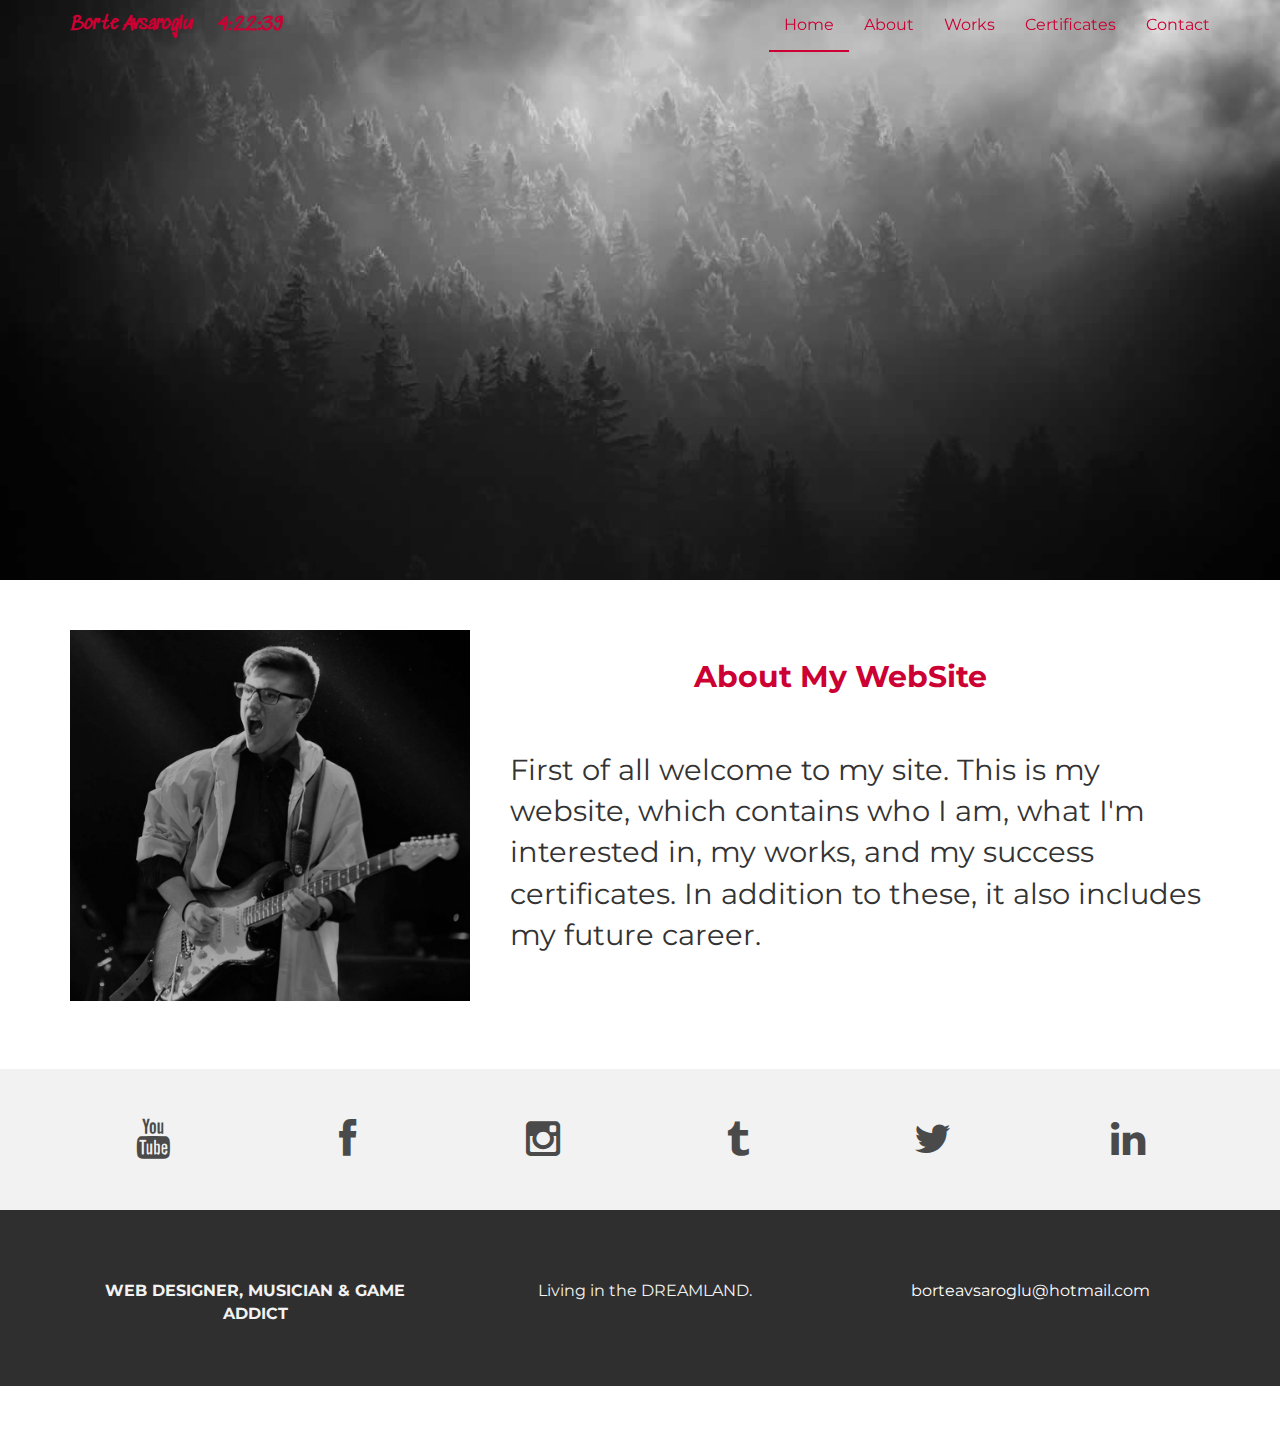
<file: index.html>
<!DOCTYPE html>
<html lang="en">
  <head>
    <meta charset="utf-8">
    <meta http-equiv="X-UA-Compatible" content="IE=edge">
    <meta name="viewport" content="width=device-width, initial-scale=1">
    <meta name="description" content="">
    <meta name="author" content="">
    <link rel="shortcut icon" href="assets/ico/favicon.ico">

    <title>HOME - Borte Avsaroglu</title>

    <!-- Bootstrap core CSS -->
    <link href="assets/css/bootstrap.css" rel="stylesheet">

    <!-- Custom styles for this template -->
    <link href="assets/css/style.css" rel="stylesheet">
    <link href="assets/css/font-awesome.min.css" rel="stylesheet">

    <!-- Just for debugging purposes. Don't actually copy this line! -->
    <!--[if lt IE 9]><script src="../../assets/js/ie8-responsive-file-warning.js"></script><![endif]-->

    <!-- HTML5 shim and Respond.js IE8 support of HTML5 elements and media queries -->
    <!--[if lt IE 9]>
      <script src="https://oss.maxcdn.com/libs/html5shiv/3.7.0/html5shiv.js"></script>
      <script src="https://oss.maxcdn.com/libs/respond.js/1.4.2/respond.min.js"></script>
    <![endif]-->
  </head>

  <body onload="startTime()">

    <!-- Static navbar -->
    <div class="navbar navbar-default navbar-fixed-top" role="navigation">
      <div class="container">
        <div class="navbar-header">
          <button type="button" class="navbar-toggle" data-toggle="collapse" data-target=".navbar-collapse">
            <span class="sr-only">Toggle navigation</span>
            <span class="icon-bar"></span>
            <span class="icon-bar"></span>
            <span class="icon-bar"></span>
          </button>
         <a class="navbar-brand" href="index.html" style='font-family:sedgwick;'>Borte Avsaroglu
          	<span id="saat" style="padding-left: 20px;"></span></a>
        </div>
        <div class="navbar-collapse collapse">
          <ul class="nav navbar-nav navbar-right">
            <li class="active"><a href="index.html">Home</a></li>
            <li><a href="about.html">About</a></li>
            <li><a href="work.html">Works</a></li>
            <li><a href="certificates.html">Certificates</a></li>
            <li><a href="contact.html">Contact</a>
          </ul>
        </div> <!--/.nav-collapse -->
      </div>
    </div>


	<div id="headerwrap">
	    <div class="container">
			<div class="row">
				<div class="col-lg-6 col-lg-offset-3">
					<h4 id="text1" style="display:none;">HELLO PEOPLE, MY NAME IS</h4>
					<h1 id="text2" style="display:none;">BORTE AVSAROGLU</h1>
					<h4 id="text3" style="display:none;">WEB DESIGNER, MUSICIAN & GAME ADDICT</h4>
				</div>
			</div>	<!--/row -->
	    </div>	<!-- /container -->
	</div>	<!--/headerwrap -->
	
	<div class="container">
		<div class="row">
			<div class="col-lg-12 col-md-12 col-sm-12">
				<table border="0" style="margin-top:50px;">			
					<tr>
						<td rowspan="2"><img src="assets/img/first.jpg" style="width: 400px" ></td>
						<th style="text-align: center;"><h2>About My WebSite</h2></th>
					</tr>	
					<tr>
						<td><p class="home-p">First of all welcome to my site. This is my website, which contains who I am, what I'm interested in, my works, and my success certificates. In addition to these, it also includes my future career.</p></td>
					</tr>
				</table>
			</div>
		</div>
	</div>
	<br><br><br>

	<div id="social">
		<div class="container">
			<div class="row centered">
				<div class="col-lg-2">
					<a href="https://www.youtube.com/channel/UC2qT2YL2FCXfnQWkGnQVm6g" target="_blank"><i class="fa fa-youtube"></i></a>
				</div>
				<div class="col-lg-2">
					<a href="https://www.facebook.com/borte.avsaroglu" target="_blank"><i class="fa fa-facebook"></i></a>
				</div>
				<div class="col-lg-2">
					<a href="https://www.instagram.com/borte_avsaroglu/?hl=tr" target="_blank"><i class="fa fa-instagram"></i></a>
				</div>
				<div class="col-lg-2">
					<a href="https://www.tumblr.com/blog/borteavsaroglu" target="_blank"><i class="fa fa-tumblr"></i></a>
				</div>
				<div class="col-lg-2">
					<a href="https://twitter.com/?lang=en" target="_blank"><i class="fa fa-twitter"></i></a>
				</div>
				<div class="col-lg-2">
					<a href="https://www.linkedin.com/in/borte-avsaroglu-055a12158/" target="_blank"><i class="fa fa-linkedin"></i></a>
				</div>
			</div>	<!--/row -->
		</div>	<!--/container -->
	</div>	<!--/social -->

	<div id="footerwrap">
		<div class="container">
			<div class="row centered">
				<div class="col-lg-4">
					<p><b>WEB DESIGNER, MUSICIAN & GAME ADDICT</b></p>
				</div>			
				<div class="col-lg-4">
					<p>Living in the DREAMLAND.</p>
				</div>
				<div class="col-lg-4">
					<a href="mailto:borteavsaroglu@hotmail.com">borteavsaroglu@hotmail.com</a>
				</div>
			</div>
		</div>
	</div> <!--/footerwrap -->
	
    <!-- Bootstrap core JavaScript
    ================================================== -->
    <!-- Placed at the end of the document so the pages load faster -->
    <script src="assets/js/jquery.min.js"></script>
    <script src="assets/js/bootstrap.min.js"></script>
	<script type="text/javascript">

		setTimeout(function() {
			$("#text1").fadeIn();
		}, 1000);
		
		setTimeout(function() {
			$("#text2").slideDown();
		}, 2000);

		setTimeout(function() {
			$("#text3").fadeIn();
		}, 3000);
		
	</script>
	<script>
        function startTime() {
          var today = new Date();
          var h = today.getHours();
          var m = today.getMinutes();
          var s = today.getSeconds();
          m = checkTime(m);
          s = checkTime(s);
          document.getElementById('saat').innerHTML =
          h + ":" + m + ":" + s;
          /*$('#saat').html( h + ":" + m + ":" + s);*/
          var t = setTimeout(startTime, 500);
        }
        function checkTime(i) {
          if (i < 10) {i = "0" + i};  // sayı 10'dan küçükse yanına 0 koyar
          return i;
        }
    </script>
  </body>
</html>
</file>
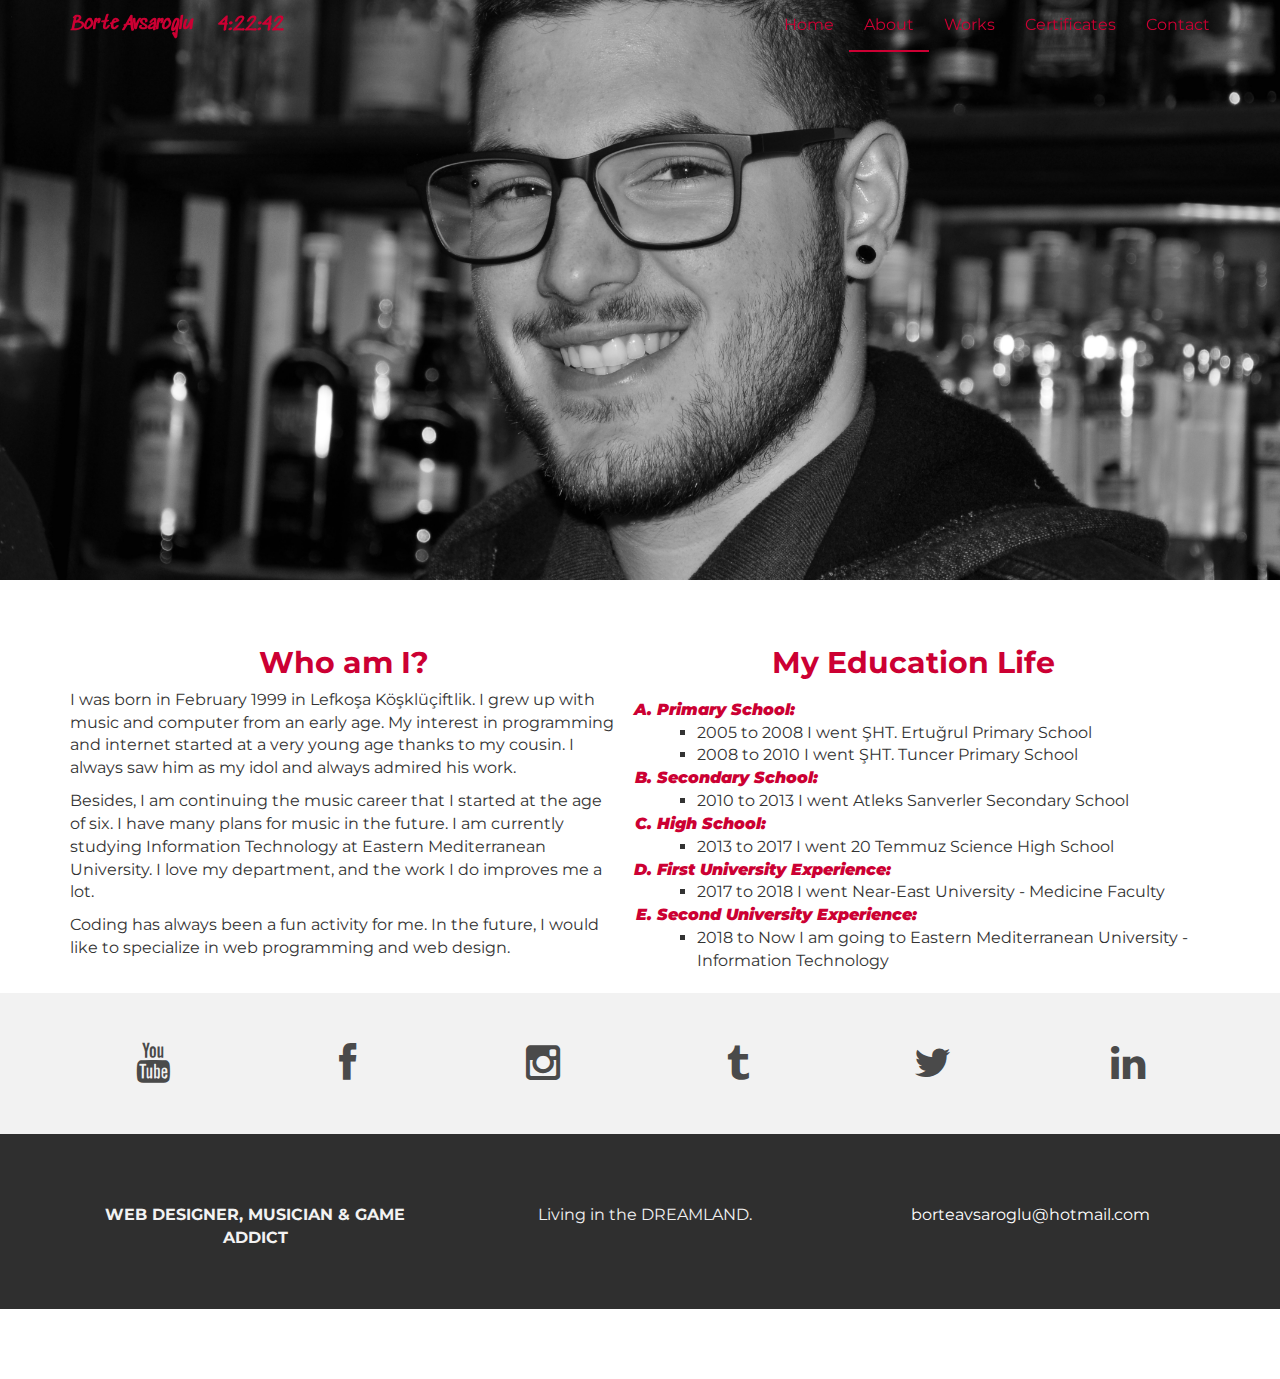
<file: about.html>
<!DOCTYPE html>
<html lang="en">
  <head>
    <meta charset="utf-8">
    <meta http-equiv="X-UA-Compatible" content="IE=edge">
    <meta name="viewport" content="width=device-width, initial-scale=1">
    <meta name="description" content="">
    <meta name="author" content="">
    <link rel="shortcut icon" href="assets/ico/favicon.ico">

    <title>ABOUT - Borte Avsaroglu</title>

    <!-- Bootstrap core CSS -->
    <link href="assets/css/bootstrap.css" rel="stylesheet">

    <!-- Custom styles for this template -->
    <link href="assets/css/style.css" rel="stylesheet">
    <link href="assets/css/font-awesome.min.css" rel="stylesheet">

    <!-- Just for debugging purposes. Don't actually copy this line! -->
    <!--[if lt IE 9]><script src="../../assets/js/ie8-responsive-file-warning.js"></script><![endif]-->

    <!-- HTML5 shim and Respond.js IE8 support of HTML5 elements and media queries -->
    <!--[if lt IE 9]>
      <script src="https://oss.maxcdn.com/libs/html5shiv/3.7.0/html5shiv.js"></script>
      <script src="https://oss.maxcdn.com/libs/respond.js/1.4.2/respond.min.js"></script>
    <![endif]-->
  </head>

  <body onload="startTime()">

    <!-- Static navbar -->
    <div class="navbar navbar-default navbar-fixed-top" role="navigation">
      <div class="container">
        <div class="navbar-header">
          <button type="button" class="navbar-toggle" data-toggle="collapse" data-target=".navbar-collapse">
            <span class="sr-only">Toggle navigation</span>
            <span class="icon-bar"></span>
            <span class="icon-bar"></span>
            <span class="icon-bar"></span>
          </button>
         <a class="navbar-brand" href="index.html" style='font-family:sedgwick;'>Borte Avsaroglu
         	<span id="saat" style="padding-left: 20px;"></span></a>
        </div>
        <div class="navbar-collapse collapse">
          <ul class="nav navbar-nav navbar-right">
            <li><a href="index.html">Home</a></li>
            <li class="active"><a href="about.html">About</a></li>
            <li><a href="work.html">Works</a></li>
            <li><a href="certificates.html">Certificates</a></li>
            <li><a href="contact.html">Contact</a> 
          </ul>
        </div>	<!--/.nav-collapse -->
      </div>
    </div>

	<div id="aboutwrap">
	    <div class="container">
			<div class="row">
				<div class="col-lg-6 col-lg-offset-3">
				</div>
			</div>	<!--/row -->
	    </div>	<!-- /container -->
	</div>	<!--/aboutwrap -->
	<br><br>

	<div class="container">
		<div class="row">
			<div class="col-lg-12 col-md-12 col-sm-12">
				<table border="0" width="100%">
					<tr>
						<th>
							<h2 align="center">Who am I?</h2>
						</th>
						<th>
							<h2 align="center">My Education Life</h2>
						</th>
					</tr>
						<tr>
							<td>
								<p>I was born in February 1999 in Lefkoşa Köşklüçiftlik. I grew up with music and computer from an early age. My interest in programming and internet started at a very young age thanks to my cousin. I always saw him as my idol and always admired his work.</p>
								<p>Besides, I am continuing the music career that I started at the age of six. I have many plans for music in the future. I am currently studying Information Technology at Eastern Mediterranean University. I love my department, and the work I do improves me a lot.</p>
								<p>Coding has always been a fun activity for me. In the future, I would like to specialize in web programming and web design.</p><br>
							</td>
							<td rowspan="3" width="52%">
								<ol  type="A">
									<li class="li-style">Primary School:</li>
										<ul type="square">
											<li>2005 to 2008 I went ŞHT. Ertuğrul Primary School</li>
											<li>2008 to 2010 I went ŞHT. Tuncer Primary School</li>
										</ul>
									<li class="li-style">Secondary School:</li>
										<ul type="square">
											<li>2010 to 2013 I went Atleks Sanverler Secondary School</li>
										</ul>
									<li class="li-style">High School:</li>
										<ul type="square">
											<li>2013 to 2017 I went 20 Temmuz Science High School</li>
										</ul>
									<li class="li-style">First University Experience:</li>	
										<ul type="square">
											<li>2017 to 2018 I went Near-East University - Medicine Faculty</li>
										</ul>
									<li class="li-style">Second University Experience:</li>
										<ul type="square">
											<li>2018 to Now I am going to Eastern Mediterranean University - Information Technology</li>
										</ul>	
								</ol>
							</td>
						</tr>	
				</table>
			</div>
		</div>
	</div>
	
	<div id="social">
		<div class="container">
			<div class="row centered">
				<div class="col-lg-2">
					<a href="https://www.youtube.com/channel/UC2qT2YL2FCXfnQWkGnQVm6g" target="_blank"><i class="fa fa-youtube"></i></a>
				</div>
				<div class="col-lg-2">
					<a href="https://www.facebook.com/borte.avsaroglu" target="_blank"><i class="fa fa-facebook"></i></a>
				</div>
				<div class="col-lg-2">
					<a href="https://www.instagram.com/borte_avsaroglu/?hl=tr" target="_blank"><i class="fa fa-instagram"></i></a>
				</div>
				<div class="col-lg-2">
					<a href="https://www.tumblr.com/blog/borteavsaroglu" target="_blank"><i class="fa fa-tumblr"></i></a>
				</div>
				<div class="col-lg-2">
					<a href="https://twitter.com/?lang=en" target="_blank"><i class="fa fa-twitter"></i></a>
				</div>
				<div class="col-lg-2">
					<a href="https://www.linkedin.com/in/borte-avsaroglu-055a12158/" target="_blank"><i class="fa fa-linkedin"></i></a>
				</div>
			</div>	<!--/row -->
		</div>	<!--/container -->
	</div>	<!--/social -->

	<div id="footerwrap">
		<div class="container">
			<div class="row centered">
				<div class="col-lg-4">
					<p><b>WEB DESIGNER, MUSICIAN & GAME ADDICT</b></p>
				</div>			
				<div class="col-lg-4">
					<p>Living in the DREAMLAND.</p>
				</div>
				<div class="col-lg-4">
					<a href="mailto:borteavsaroglu@hotmail.com">borteavsaroglu@hotmail.com</a>
				</div>
			</div>
		</div>
	</div>	<!--/footerwrap -->


    <!-- Bootstrap core JavaScript
    ================================================== -->
    <!-- Placed at the end of the document so the pages load faster -->
    <script src="assets/js/jquery.min.js"></script>
    <script src="assets/js/bootstrap.min.js"></script>
    <script>
        function startTime() {
          var today = new Date();
          var h = today.getHours();
          var m = today.getMinutes();
          var s = today.getSeconds();
          m = checkTime(m);
          s = checkTime(s);
          document.getElementById('saat').innerHTML =
          h + ":" + m + ":" + s;
          /*$('#saat').html( h + ":" + m + ":" + s);*/
          var t = setTimeout(startTime, 500);
        }
        function checkTime(i) {
          if (i < 10) {i = "0" + i};  // sayı 10'dan küçükse yanına 0 koyar
          return i;
        }
    </script>
  </body>
</html>
</file>
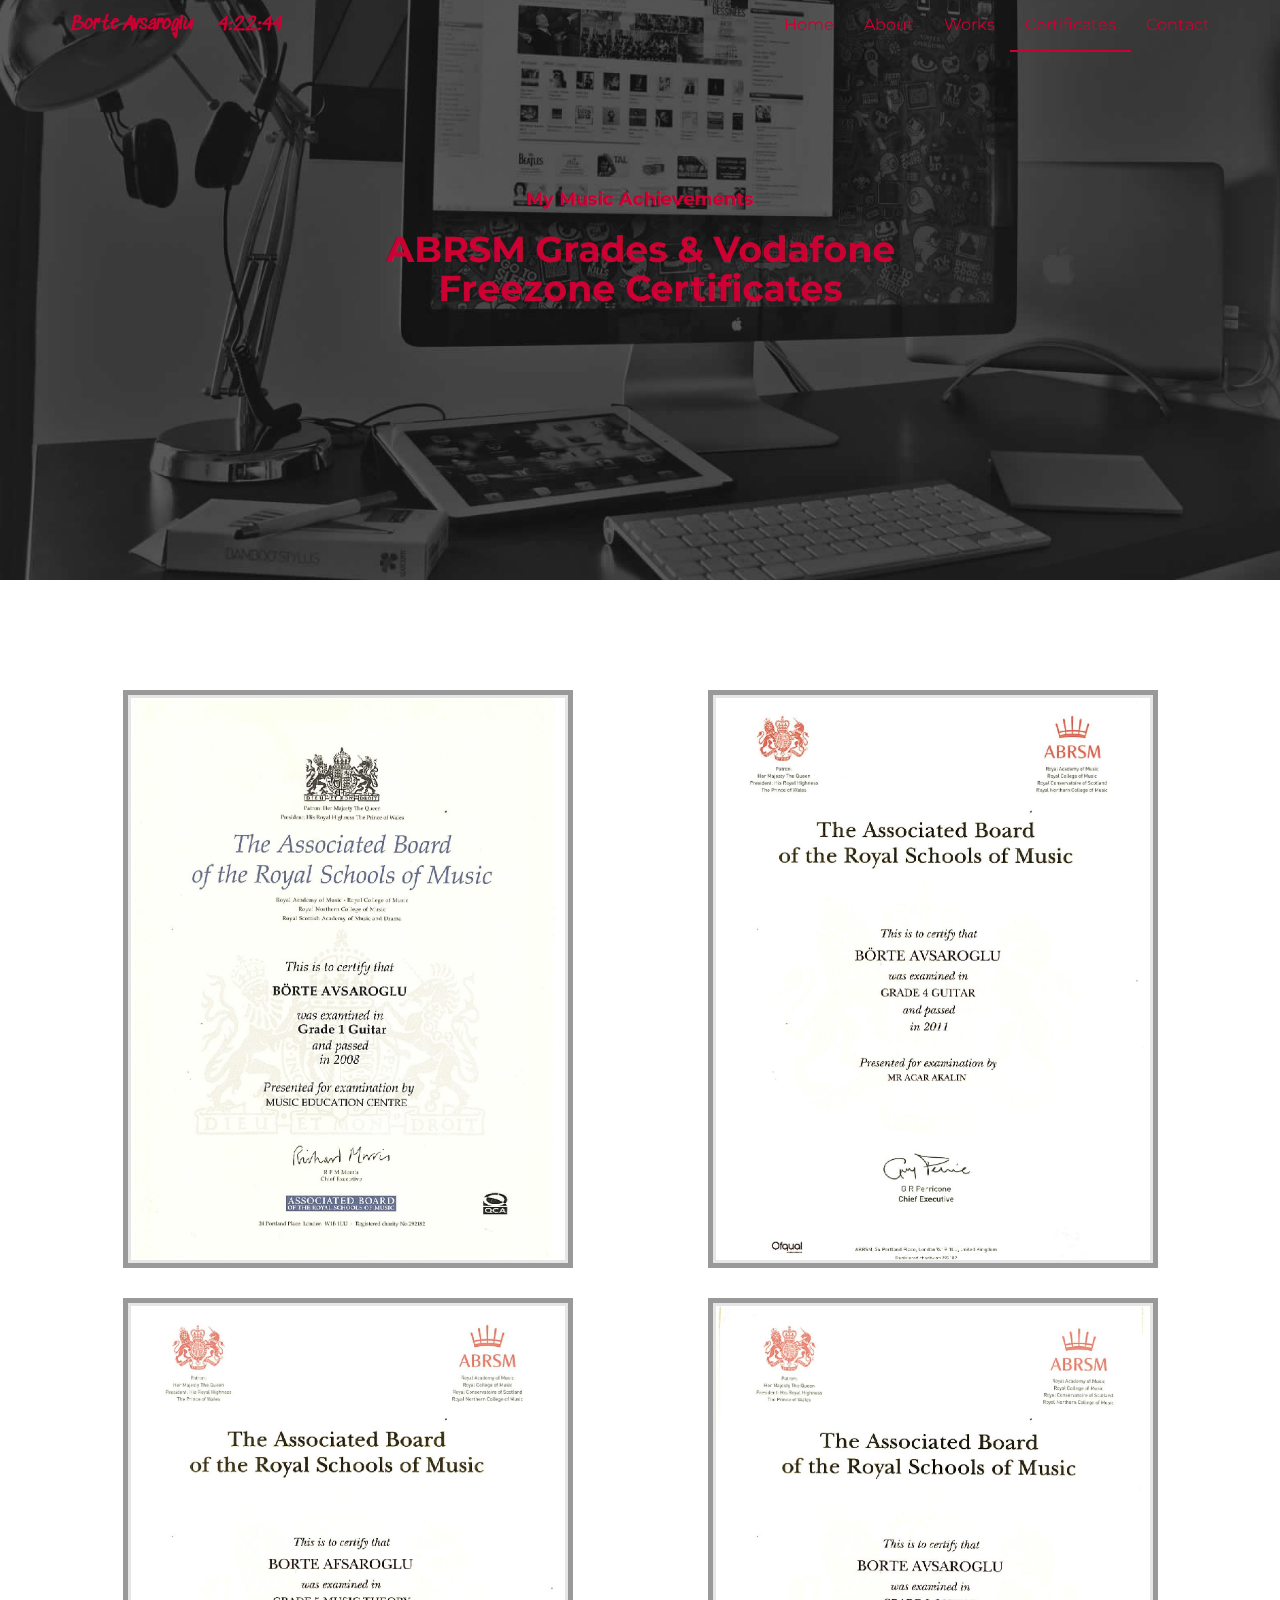
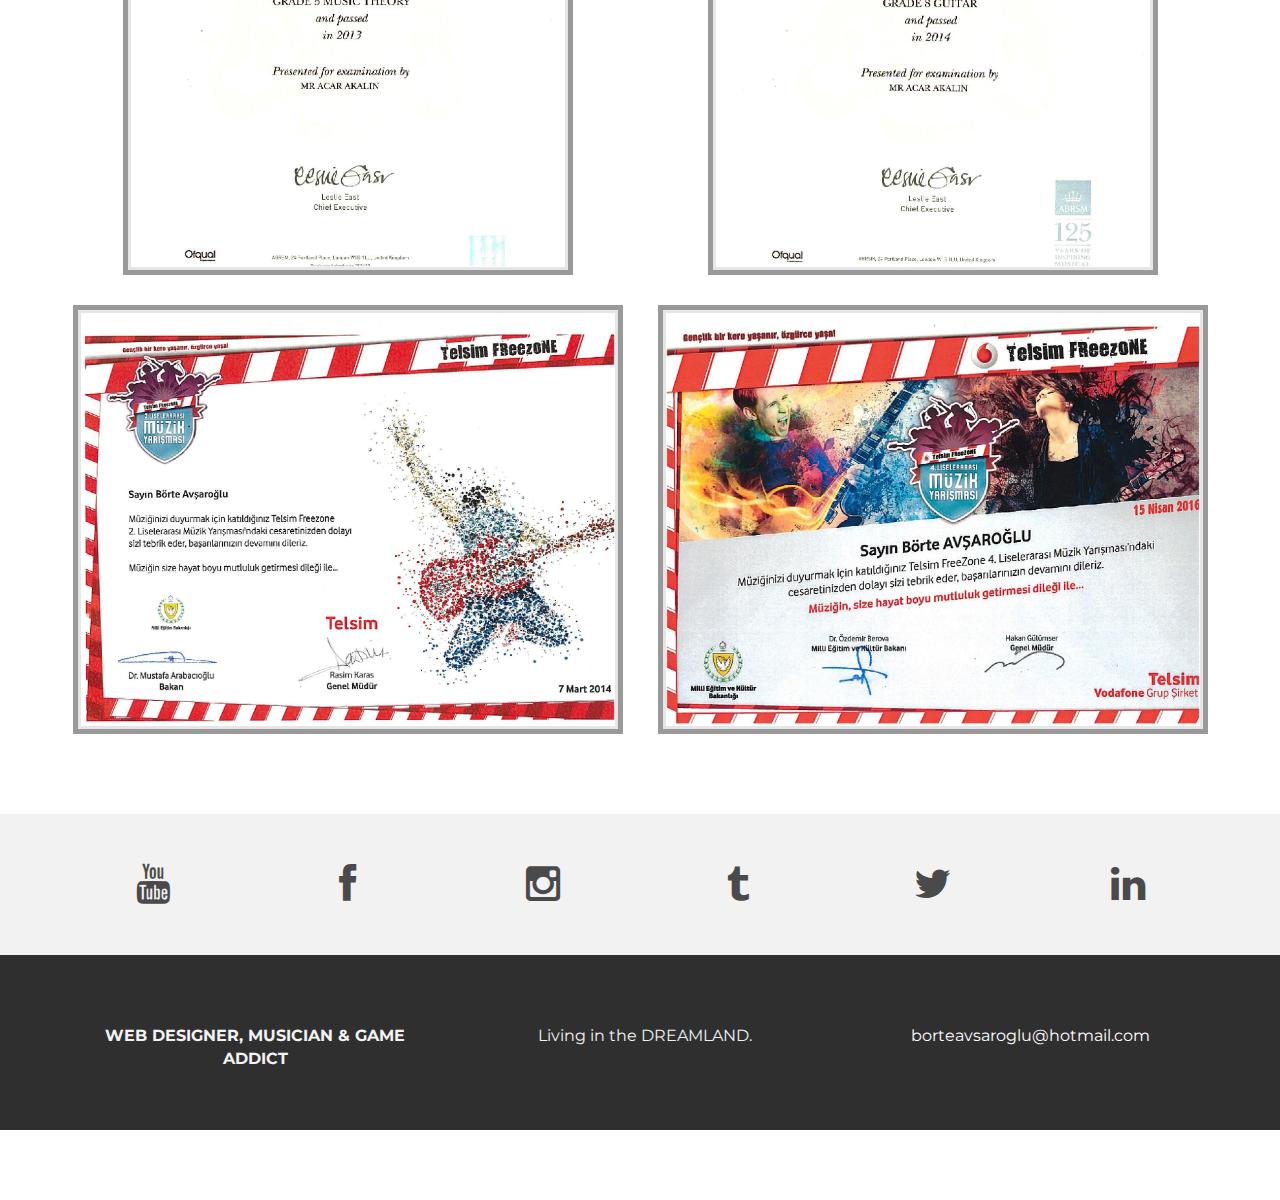
<file: certificates.html>
<!DOCTYPE html>
<html lang="en">
  <head>
    <meta charset="utf-8">
    <meta http-equiv="X-UA-Compatible" content="IE=edge">
    <meta name="viewport" content="width=device-width, initial-scale=1">
    <meta name="description" content="">
    <meta name="author" content="">
    <link rel="shortcut icon" href="assets/ico/favicon.ico">

    <title>CERTIFICATES - Borte Avsaroglu</title>

    <!-- Bootstrap core CSS -->
    <link href="assets/css/bootstrap.css" rel="stylesheet">

    <!-- Custom styles for this template -->
    <link href="assets/css/style.css" rel="stylesheet">
    <link href="assets/css/font-awesome.min.css" rel="stylesheet">

    <!-- Just for debugging purposes. Don't actually copy this line! -->
    <!--[if lt IE 9]><script src="../../assets/js/ie8-responsive-file-warning.js"></script><![endif]-->

    <!-- HTML5 shim and Respond.js IE8 support of HTML5 elements and media queries -->
    <!--[if lt IE 9]>
      <script src="https://oss.maxcdn.com/libs/html5shiv/3.7.0/html5shiv.js"></script>
      <script src="https://oss.maxcdn.com/libs/respond.js/1.4.2/respond.min.js"></script>
    <![endif]-->
  </head>

 <body onload="startTime()">

    <!-- Static navbar -->
    <div class="navbar navbar-default navbar-fixed-top" role="navigation">
      <div class="container">
        <div class="navbar-header">
          <button type="button" class="navbar-toggle" data-toggle="collapse" data-target=".navbar-collapse">
            <span class="sr-only">Toggle navigation</span>
            <span class="icon-bar"></span>
            <span class="icon-bar"></span>
            <span class="icon-bar"></span>
          </button>
          <a class="navbar-brand" href="index.html" style='font-family:sedgwick;'>Borte Avsaroglu
            <span id="saat" style="padding-left: 20px;"></span></a>
        </div>
        <div class="navbar-collapse collapse">
          <ul class="nav navbar-nav navbar-right">
            <li><a href="index.html">Home</a></li>
            <li><a href="about.html">About</a></li>
            <li><a href="work.html">Works</a></li>
            <li class="active"><a href="certificates.html">Certificates</a></li>
            <li><a href="contact.html">Contact</a>
          </ul>
        </div>  <!--/.nav-collapse -->
      </div>
    </div>


    <div id="certificates">
        <div class="container">
            <div class="row">
                <div class="col-lg-6 col-lg-offset-3">
                    <h4>My Music Achievements</h4>
                    <h1>ABRSM Grades & Vodafone Freezone Certificates</h1>
                    <h4></h4>
                </div>
            </div>  <!--/row -->
        </div>  <!-- /container -->
    </div>  <!--/workwrap -->
    

    <div class="container">
        <div class="row centered mt mb">
            <div class="certificates-hover">
                <div class="col-lg-6 col-md-4 col-sm-4 gallery">
                    <a href="assets/img/certificates/grade1.jpg" target="_blank"><img src="assets/img/certificates/grade1.jpg" class="img-certificates"></a>
                </div>
                <div class="col-lg-6 col-md-4 col-sm-4 gallery">
                    <a href="assets/img/certificates/grade4.jpg" target="_blank"><img src="assets/img/certificates/grade4.jpg" class="img-certificates"></a>
                </div>
                <div class="col-lg-6 col-md-4 col-sm-4 gallery">
                    <a href="assets/img/certificates/grade5.jpg" target="_blank"><img src="assets/img/certificates/grade5.jpg" class="img-certificates"></a>
                </div>
                <div class="col-lg-6 col-md-4 col-sm-4 gallery">
                    <a href="assets/img/certificates/grade8.jpg" target="_blank"><img src="assets/img/certificates/grade8.jpg" class="img-certificates"></a>
                </div>
                <div class="col-lg-6 col-md-4 col-sm-4 gallery">
                    <a href="assets/img/certificates/vodafone1.jpg" target="_blank"><img src="assets/img/certificates/vodafone1.jpg" class="img-certificates-vertical"></a>
                </div>
                <div class="col-lg-6 col-md-4 col-sm-4 gallery">
                    <a href="assets/img/certificates/vodafone2.jpg" target="_blank"><img src="assets/img/certificates/vodafone2.jpg" class="img-certificates-vertical"></a>
                </div>
            </div>
        </div>  <!--/row -->
    </div>  <!--/container -->
    
    <div id="social">
        <div class="container">
            <div class="row centered">
                <div class="col-lg-2">
                    <a href="https://www.youtube.com/channel/UC2qT2YL2FCXfnQWkGnQVm6g" target="_blank"><i class="fa fa-youtube"></i></a>
                </div>
                <div class="col-lg-2">
                    <a href="https://www.facebook.com/borte.avsaroglu" target="_blank"><i class="fa fa-facebook"></i></a>
                </div>
                <div class="col-lg-2">
                    <a href="https://www.instagram.com/borte_avsaroglu/?hl=tr" target="_blank"><i class="fa fa-instagram"></i></a>
                </div>
                <div class="col-lg-2">
                    <a href="https://www.tumblr.com/blog/borteavsaroglu" target="_blank"><i class="fa fa-tumblr"></i></a>
                </div>
                <div class="col-lg-2">
                    <a href="https://twitter.com/?lang=en" target="_blank"><i class="fa fa-twitter"></i></a>
                </div>
                <div class="col-lg-2">
                    <a href="https://www.linkedin.com/in/borte-avsaroglu-055a12158/" target="_blank"><i class="fa fa-linkedin"></i></a>
                </div>
            </div>  <!--/row -->
        </div>  <!--/container -->
    </div>  <!--/social -->

    <div id="footerwrap">
        <div class="container">
            <div class="row centered">
                <div class="col-lg-4">
                    <p><b>WEB DESIGNER, MUSICIAN & GAME ADDICT</b></p>
                </div>            
                <div class="col-lg-4">
                    <p>Living in the DREAMLAND.</p>
                </div>
                <div class="col-lg-4">
                    <a href="mailto:borteavsaroglu@hotmail.com">borteavsaroglu@hotmail.com</a>
                </div>
            </div>
        </div>
    </div>  <!--/footerwrap -->


    <!-- Bootstrap core JavaScript
    ================================================== -->
    <!-- Placed at the end of the document so the pages load faster -->
    <script src="assets/js/jquery.min.js"></script>
    <script src="assets/js/bootstrap.min.js"></script>
    <script>
        function startTime() {
          var today = new Date();
          var h = today.getHours();
          var m = today.getMinutes();
          var s = today.getSeconds();
          m = checkTime(m);
          s = checkTime(s);
          document.getElementById('saat').innerHTML =
          h + ":" + m + ":" + s;
          /*$('#saat').html( h + ":" + m + ":" + s);*/
          var t = setTimeout(startTime, 500);
        }
        function checkTime(i) {
          if (i < 10) {i = "0" + i};  // sayı 10'dan küçükse yanına 0 koyar
          return i;
        }
    </script>
  </body>
</html>
</file>
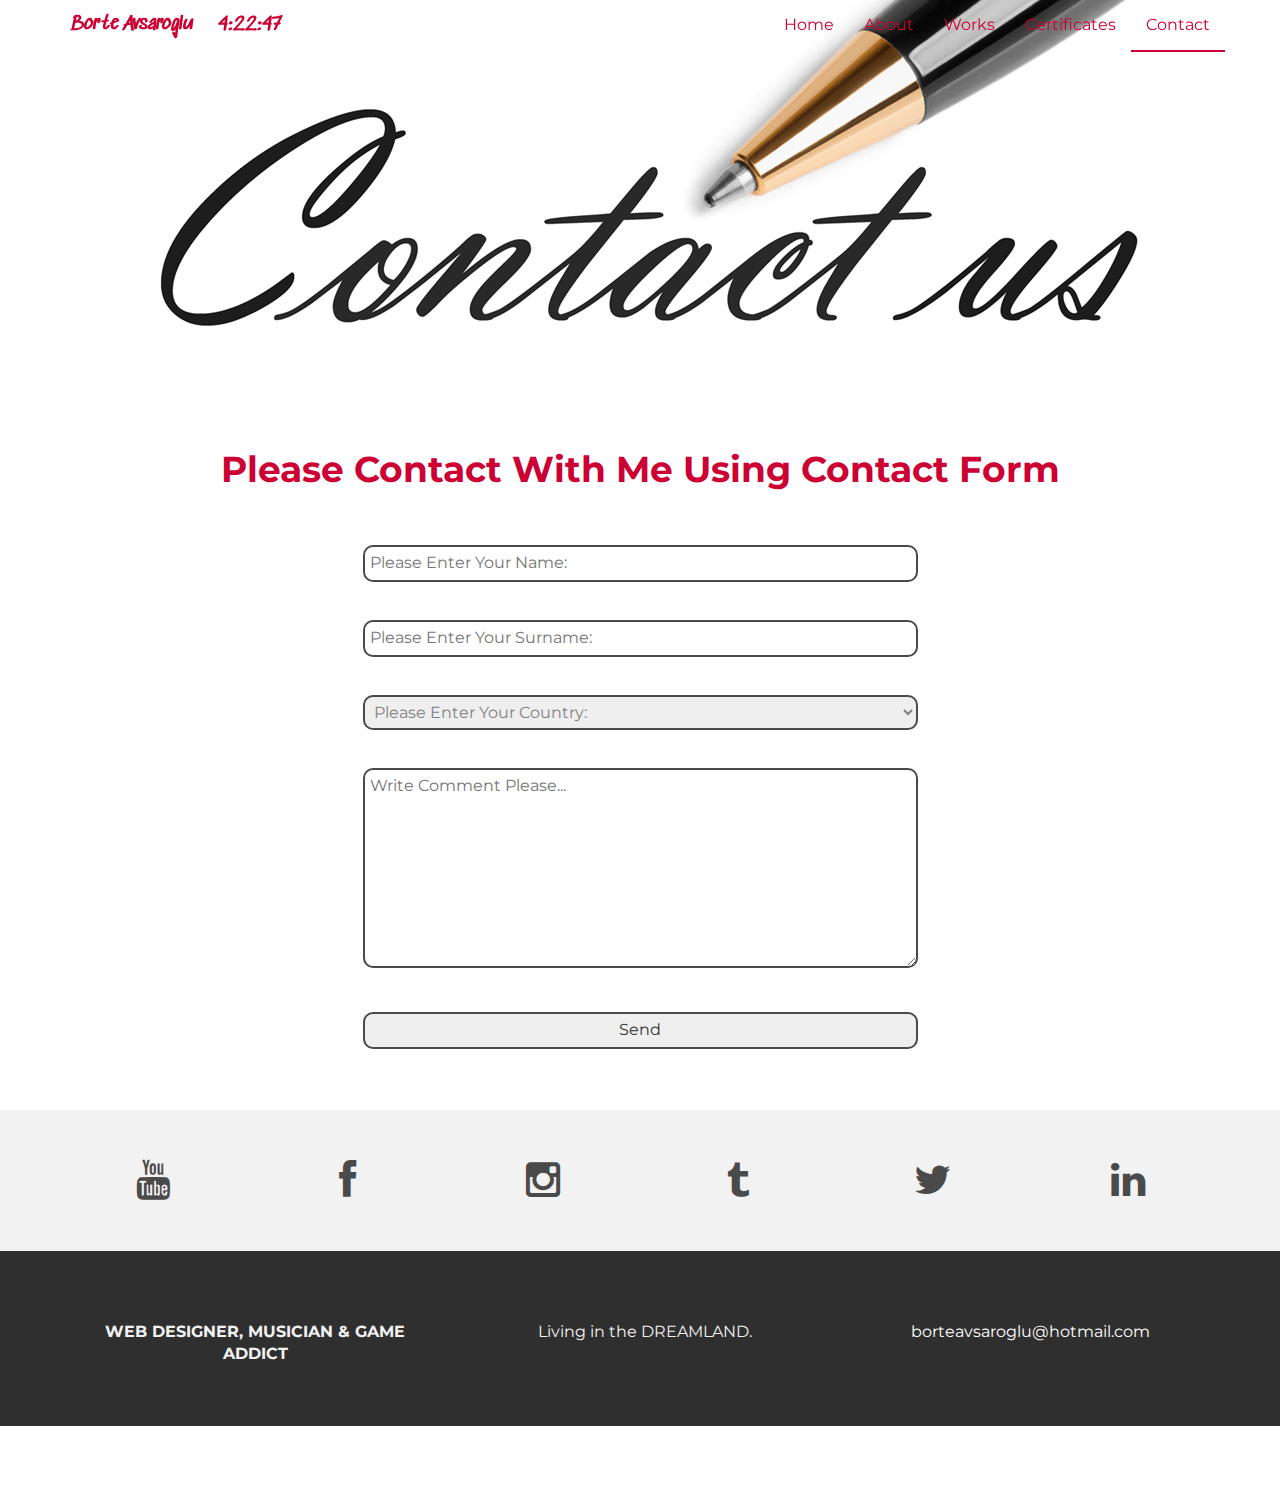
<file: contact.html>
<!DOCTYPE html>
<html lang="en">
  <head>
    <meta charset="utf-8">
    <meta http-equiv="X-UA-Compatible" content="IE=edge">
    <meta name="viewport" content="width=device-width, initial-scale=1">
    <meta name="description" content="">
    <meta name="author" content="">
    <link rel="shortcut icon" href="assets/ico/favicon.ico">

    <title>CONTANT - Borte Avsaroglu</title>

    <!-- Bootstrap core CSS -->
    <link href="assets/css/bootstrap.css" rel="stylesheet">

    <!-- Custom styles for this template -->
    <link href="assets/css/style.css" rel="stylesheet">
    <link href="assets/css/font-awesome.min.css" rel="stylesheet">

    <!-- Just for debugging purposes. Don't actually copy this line! -->
    <!--[if lt IE 9]><script src="../../assets/js/ie8-responsive-file-warning.js"></script><![endif]-->

    <!-- HTML5 shim and Respond.js IE8 support of HTML5 elements and media queries -->
    <!--[if lt IE 9]>
      <script src="https://oss.maxcdn.com/libs/html5shiv/3.7.0/html5shiv.js"></script>
      <script src="https://oss.maxcdn.com/libs/respond.js/1.4.2/respond.min.js"></script>
    <![endif]-->
  </head>

  <body onload="startTime()">

    <!-- Static navbar -->
    <div class="navbar navbar-default navbar-fixed-top" role="navigation">
      <div class="container">
        <div class="navbar-header">
          <button type="button" class="navbar-toggle" data-toggle="collapse" data-target=".navbar-collapse">
            <span class="sr-only">Toggle navigation</span>
            <span class="icon-bar"></span>
            <span class="icon-bar"></span>
            <span class="icon-bar"></span>
          </button>
         <a class="navbar-brand" href="index.html" style='font-family:sedgwick;'>Borte Avsaroglu 
             <span id="saat" style="padding-left: 20px;"></span></a>
        </div>
        <div class="navbar-collapse collapse">
          <ul class="nav navbar-nav navbar-right">
            <li><a href="index.html">Home</a></li>
            <li><a href="about.html">About</a></li>
            <li><a href="work.html">Works</a></li>
            <li><a href="certificates.html">Certificates</a></li>
            <li class="active"><a href="contact.html">Contact</a>
          </ul>
        </div>  <!--/.nav-collapse -->
      </div>
    </div>

   <div id="contactwrap">
        <div class="container">
            <div class="row">
                <div class="col-lg-6 col-lg-offset-3">
                </div>
            </div>  <!--/row -->
        </div>  <!-- /container -->
    </div>  <!--/aboutwrap -->

    <section id="works">
        <div class="container">
            <form method="get" id="myForm" action="">                
                <h1 style="text-align: center;">Please Contact With Me Using Contact Form</h1><br><br>
                <div class="row">
                    <div class="col-lg-3 col-md-1 col-sm-1"></div>
                        <div class="col-lg-6 col-md-10 col-sm-10">
                            <input type="text" name="name" class="contact" placeholder="Please Enter Your Name: ">
                        </div>
                    <div class="col-lg-3 col-md-1 col-sm-1"></div>
                </div><br>
                <div class="row">
                    <div class="col-lg-3 col-md-1 col-sm-1"></div>
                        <div class="col-lg-6 col-md-10 col-sm-10">
                            <input type="text" name="surname" class="contact" placeholder="Please Enter Your Surname:">
                        </div>
                    <div class="col-lg-3 col-md-1 col-sm-1"></div>
                </div><br>
                 <div class="row">
                    <div class="col-lg-3 col-md-1 col-sm-1"></div>
                        <div class="col-lg-6 col-md-10 col-sm-10">
                            <select class="contact" name="country" style="color: grey;">
                                <option value="" SELECTED DISABLED>Please Enter Your Country:</option>
                                <option value="cyprus">Cyprus</option>
                                <option value="turkey">Turkey</option>
                                <option value="england">England</option>
                                <option value="australia">Australia</option>
                                <option value="canada">Canada</option>
                                <option value="usa">USA</option>
                            </select>
                        </div>
                    <div class="col-lg-3 col-md-1 col-sm-1"></div>
                </div><br>
                <div class="row">
                    <div class="col-lg-3 col-md-1 col-sm-1"></div>
                        <div class="col-lg-6 col-md-10 col-sm-10">
                            <textarea id="subject" name="subject" class="contact" placeholder="Write Comment Please..." style="height: 200px;"></textarea>
                        </div>
                    <div class="col-lg-3 col-md-1 col-sm-1"></div>
                </div><br>
                 <div class="row">
                    <div class="col-lg-3 col-md-1 col-sm-1"></div>
                        <div class="col-lg-6 col-md-10 col-sm-10">
                            <input type="submit" name="submit" class="contact" value="Send">   
                        </div>
                    <div class="col-lg-3 col-md-1 col-sm-1"></div>
                </div><br><br>
            </form>
        </div>
    </section>

    <div id="social">
        <div class="container">
            <div class="row centered">
                <div class="col-lg-2">
                    <a href="https://www.youtube.com/channel/UC2qT2YL2FCXfnQWkGnQVm6g" target="_blank"><i class="fa fa-youtube"></i></a>
                </div>
                <div class="col-lg-2">
                    <a href="https://www.facebook.com/borte.avsaroglu" target="_blank"><i class="fa fa-facebook"></i></a>
                </div>
                <div class="col-lg-2">
                    <a href="https://www.instagram.com/borte_avsaroglu/?hl=tr" target="_blank"><i class="fa fa-instagram"></i></a>
                </div>
                <div class="col-lg-2">
                    <a href="https://www.tumblr.com/blog/borteavsaroglu" target="_blank"><i class="fa fa-tumblr"></i></a>
                </div>
                <div class="col-lg-2">
                    <a href="https://twitter.com/?lang=en" target="_blank"><i class="fa fa-twitter"></i></a>
                </div>
                <div class="col-lg-2">
                    <a href="https://www.linkedin.com/in/borte-avsaroglu-055a12158/" target="_blank"><i class="fa fa-linkedin"></i></a>
                </div>
            </div>  <!--/row -->
        </div>  <!--/container -->
    </div>  <!--/social -->

    <div id="footerwrap">
        <div class="container">
            <div class="row centered">
                <div class="col-lg-4">
                    <p><b>WEB DESIGNER, MUSICIAN & GAME ADDICT</b></p>
                </div>           
                <div class="col-lg-4">
                    <p>Living in the DREAMLAND.</p>
                </div>
                <div class="col-lg-4">
                    <a href="mailto:borteavsaroglu@hotmail.com">borteavsaroglu@hotmail.com</a>
                </div>
            </div>
        </div>
    </div>  <!--/footerwrap -->
    

    <!-- Bootstrap core JavaScript
    ================================================== -->
    <!-- Placed at the end of the document so the pages load faster -->
    <script src="assets/js/jquery.min.js"></script>
    <script src="assets/js/bootstrap.min.js"></script>
    <script>
        function startTime() {
          var today = new Date();
          var h = today.getHours();
          var m = today.getMinutes();
          var s = today.getSeconds();
          m = checkTime(m);
          s = checkTime(s);
          document.getElementById('saat').innerHTML =
          h + ":" + m + ":" + s;
          /*$('#saat').html( h + ":" + m + ":" + s);*/
          var t = setTimeout(startTime, 500);
        }
        function checkTime(i) {
          if (i < 10) {i = "0" + i};  // sayı 10'dan küçükse yanına 0 koyar
          return i;
        }
    </script>
  </body>
</html>
</file>
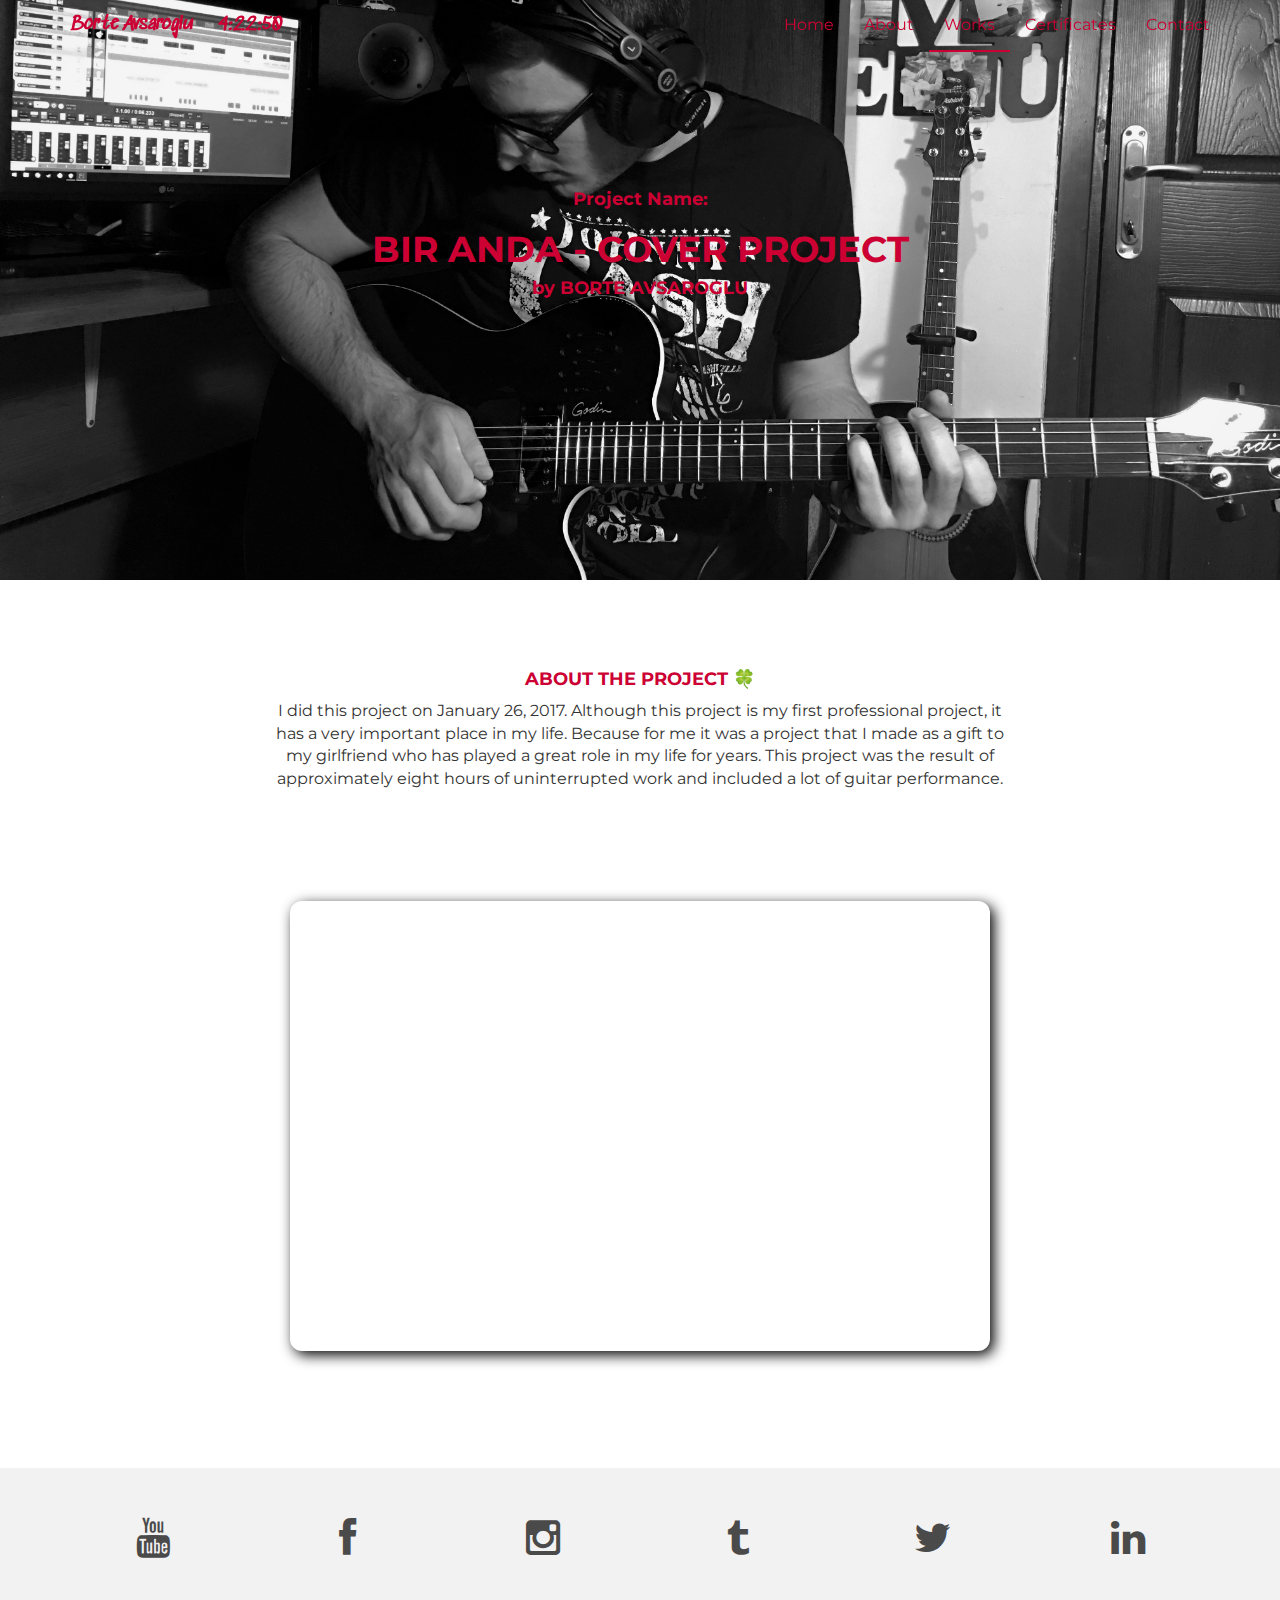
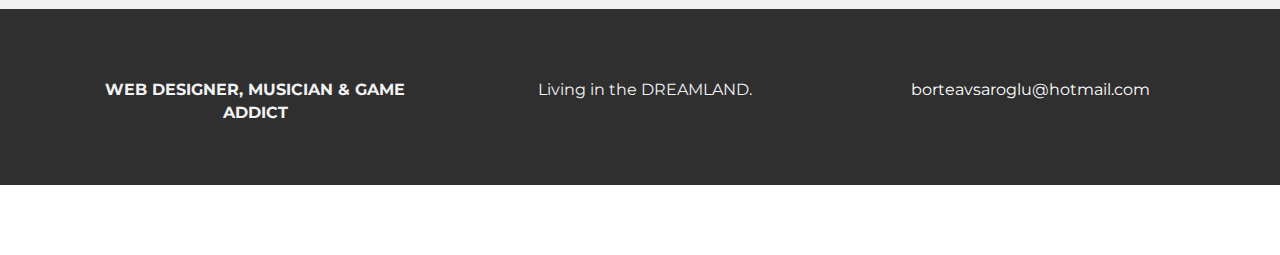
<file: work1.html>
<!DOCTYPE html>
<html lang="en">
  <head>
    <meta charset="utf-8">
    <meta http-equiv="X-UA-Compatible" content="IE=edge">
    <meta name="viewport" content="width=device-width, initial-scale=1">
    <meta name="description" content="">
    <meta name="author" content="">
    <link rel="shortcut icon" href="assets/ico/favicon.ico">

    <title>Bir Anda - Cover Project</title>

    <!-- Bootstrap core CSS -->
    <link href="assets/css/bootstrap.css" rel="stylesheet">

    <!-- Custom styles for this template -->
    <link href="assets/css/style.css" rel="stylesheet">
    <link href="assets/css/font-awesome.min.css" rel="stylesheet">

    <!-- Just for debugging purposes. Don't actually copy this line! -->
    <!--[if lt IE 9]><script src="../../assets/js/ie8-responsive-file-warning.js"></script><![endif]-->

    <!-- HTML5 shim and Respond.js IE8 support of HTML5 elements and media queries -->
    <!--[if lt IE 9]>
      <script src="https://oss.maxcdn.com/libs/html5shiv/3.7.0/html5shiv.js"></script>
      <script src="https://oss.maxcdn.com/libs/respond.js/1.4.2/respond.min.js"></script>
    <![endif]-->
  </head>

  <body onload="startTime()">

    <!-- Static navbar -->
    <div class="navbar navbar-default navbar-fixed-top" role="navigation">
      <div class="container">
        <div class="navbar-header">
          <button type="button" class="navbar-toggle" data-toggle="collapse" data-target=".navbar-collapse">
            <span class="sr-only">Toggle navigation</span>
            <span class="icon-bar"></span>
            <span class="icon-bar"></span>
            <span class="icon-bar"></span>
          </button>
          <a class="navbar-brand" href="index.html" style='font-family:sedgwick;'>Borte Avsaroglu
         	<span id="saat" style="padding-left: 20px;"></span></a>
        </div>
        <div class="navbar-collapse collapse">
          <ul class="nav navbar-nav navbar-right">
            <li><a href="index.html">Home</a></li>
            <li><a href="about.html">About</a></li>
            <li class="active"><a href="work.html">Works</a></li>
            <li><a href="certificates.html">Certificates</a></li>
            <li><a href="contact.html">Contact</a>
          </ul>
        </div>	<!--/.nav-collapse -->
      </div>
    </div>

	<div id="workwrap1">
	    <div class="container">
			<div class="row">
				<div class="col-lg-6 col-lg-offset-3">
					<h4>Project Name:</h4>
					<h1>BIR ANDA - COVER PROJECT</h1>
					<h4>by BORTE AVSAROGLU</h4>
				</div>
			</div>	<!--/row -->
	    </div>	<!-- /container -->
	</div>	<!--/workwrap -->
	
	<section id="works">
	<div class="container">
		<div class="row centered mt mb">
			<div class="col-lg-8 col-lg-offset-2">
				<h4>ABOUT THE PROJECT &#127808;</h4>
				<p>I did this project on January 26, 2017. Although this project is my first professional project, it has a very important place in my life. Because for me it was a project that I made as a gift to my girlfriend who has played a great role in my life for years. This project was the result of approximately eight hours of uninterrupted work and included a lot of guitar performance.</p>
			</div>
			<br>
			<div class="col-lg-10 col-lg-offset-1 mt">
				<iframe class="iframe" width="700" height="450" src="https://www.youtube.com/embed/r_nwyHvbL8s" frameborder="0" allow="accelerometer; autoplay; encrypted-media; gyroscope; picture-in-picture" allowfullscreen></iframe>
			</div>
		</div>	<!--/row -->
	</div>	<!--/container -->
	</section>
	
	<div id="social">
		<div class="container">
			<div class="row centered">
				<div class="col-lg-2">
					<a href="https://www.youtube.com/channel/UC2qT2YL2FCXfnQWkGnQVm6g" target="_blank"><i class="fa fa-youtube"></i></a>
				</div>
				<div class="col-lg-2">
					<a href="https://www.facebook.com/borte.avsaroglu" target="_blank"><i class="fa fa-facebook"></i></a>
				</div>
				<div class="col-lg-2">
					<a href="https://www.instagram.com/borte_avsaroglu/?hl=tr" target="_blank"><i class="fa fa-instagram"></i></a>
				</div>
				<div class="col-lg-2">
					<a href="https://www.tumblr.com/blog/borteavsaroglu" target="_blank"><i class="fa fa-tumblr"></i></a>
				</div>
				<div class="col-lg-2">
					<a href="https://twitter.com/?lang=en" target="_blank"><i class="fa fa-twitter"></i></a>
				</div>
				<div class="col-lg-2">
					<a href="https://www.linkedin.com/in/borte-avsaroglu-055a12158/" target="_blank"><i class="fa fa-linkedin"></i></a>
				</div>
			</div>	<!--/row -->
		</div>	<!--/container -->
	</div>	<!--/social -->

	<div id="footerwrap">
		<div class="container">
			<div class="row centered">
				<div class="col-lg-4">
					<p><b>WEB DESIGNER, MUSICIAN & GAME ADDICT</b></p>
				</div>			
				<div class="col-lg-4">
					<p>Living in the DREAMLAND.</p>
				</div>
				<div class="col-lg-4">
					<a href="mailto:borteavsaroglu@hotmail.com">borteavsaroglu@hotmail.com</a>
				</div>
			</div>
		</div>
	</div>	<!--/footerwrap -->


    <!-- Bootstrap core JavaScript
    ================================================== -->
    <!-- Placed at the end of the document so the pages load faster -->
    <script src="assets/js/jquery.min.js"></script>
    <script src="assets/js/bootstrap.min.js"></script>
    <script>
        function startTime() {
          var today = new Date();
          var h = today.getHours();
          var m = today.getMinutes();
          var s = today.getSeconds();
          m = checkTime(m);
          s = checkTime(s);
          document.getElementById('saat').innerHTML =
          h + ":" + m + ":" + s;
          /*$('#saat').html( h + ":" + m + ":" + s);*/
          var t = setTimeout(startTime, 500);
        }
        function checkTime(i) {
          if (i < 10) {i = "0" + i};  // sayı 10'dan küçükse yanına 0 koyar
          return i;
        }
    </script>
  </body>
</html>
</file>
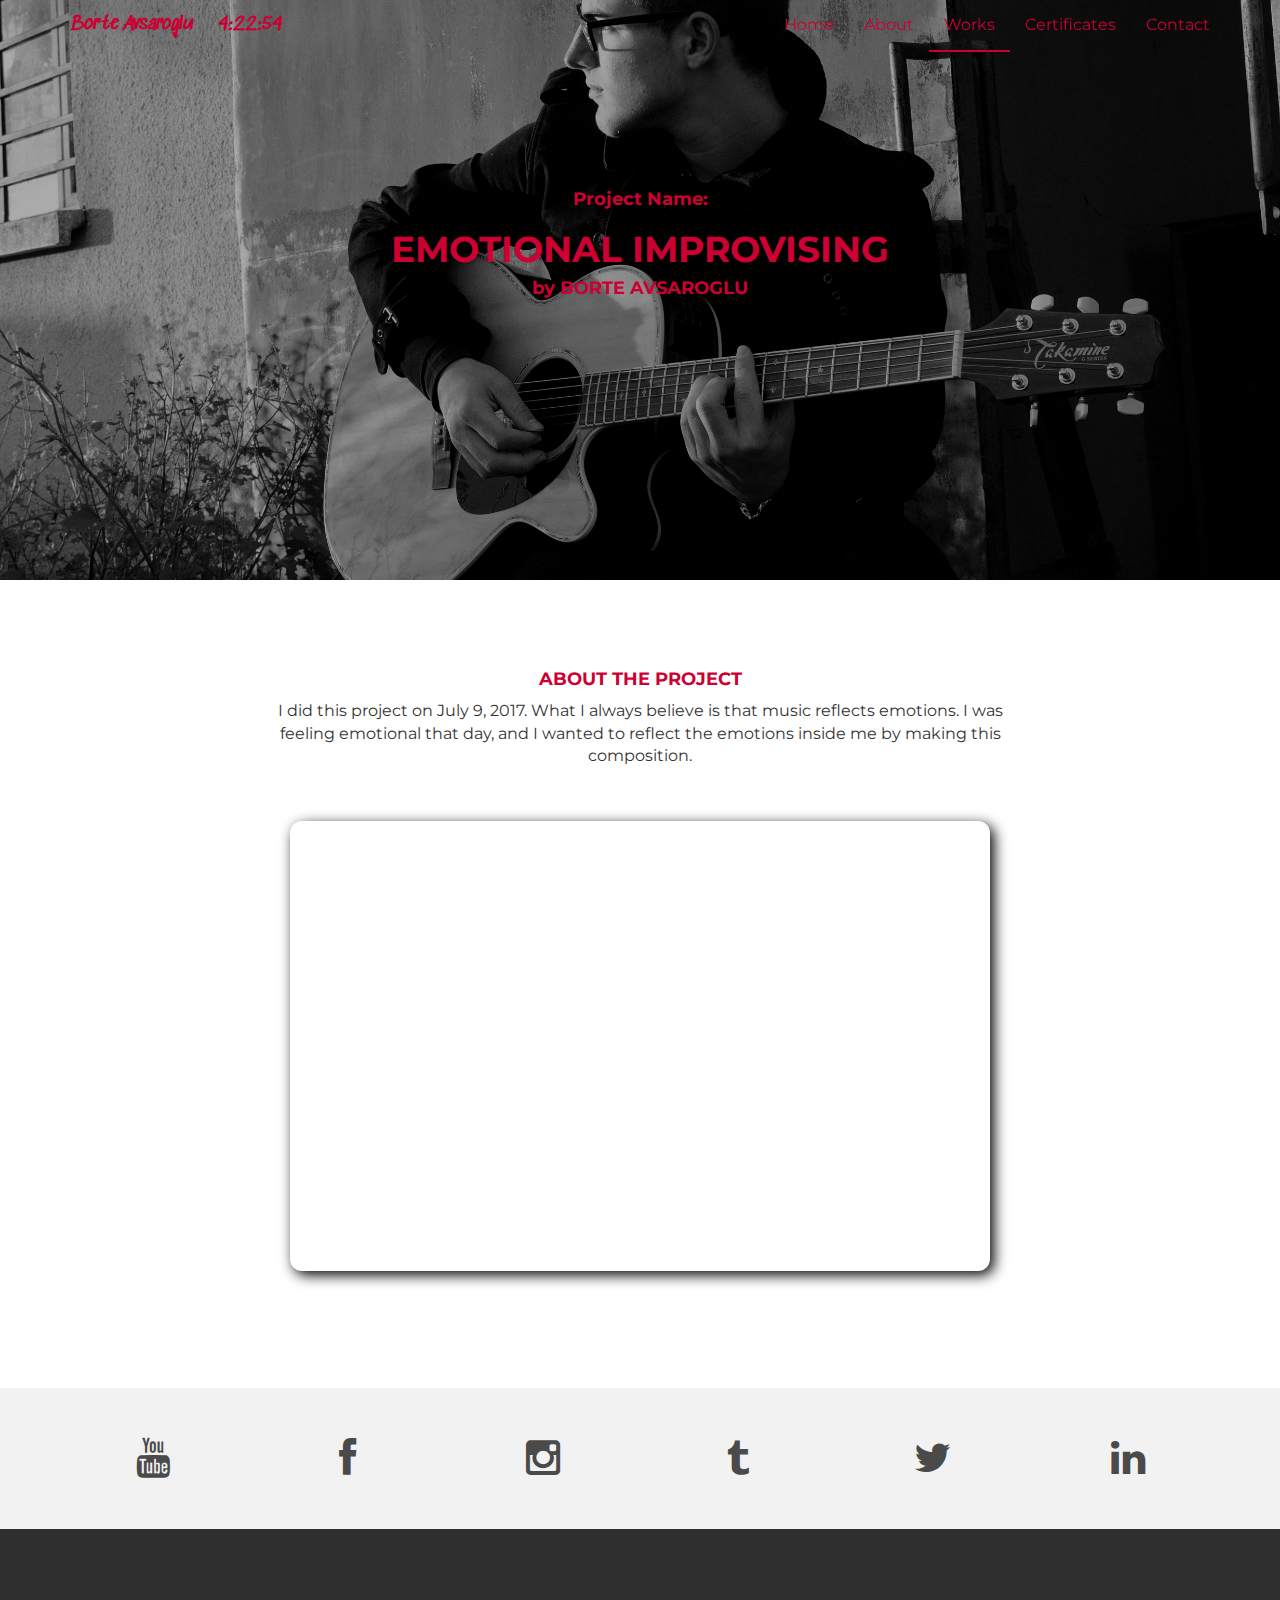
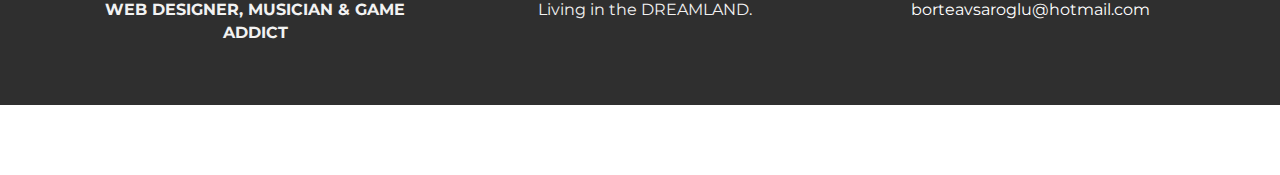
<file: work3.html>
<!DOCTYPE html>
<html lang="en">
  <head>
    <meta charset="utf-8">
    <meta http-equiv="X-UA-Compatible" content="IE=edge">
    <meta name="viewport" content="width=device-width, initial-scale=1">
    <meta name="description" content="">
    <meta name="author" content="">
    <link rel="shortcut icon" href="assets/ico/favicon.ico">

    <title>Emotional Improvising Project</title>

    <!-- Bootstrap core CSS -->
    <link href="assets/css/bootstrap.css" rel="stylesheet">

    <!-- Custom styles for this template -->
    <link href="assets/css/style.css" rel="stylesheet">
    <link href="assets/css/font-awesome.min.css" rel="stylesheet">

    <!-- Just for debugging purposes. Don't actually copy this line! -->
    <!--[if lt IE 9]><script src="../../assets/js/ie8-responsive-file-warning.js"></script><![endif]-->

    <!-- HTML5 shim and Respond.js IE8 support of HTML5 elements and media queries -->
    <!--[if lt IE 9]>
      <script src="https://oss.maxcdn.com/libs/html5shiv/3.7.0/html5shiv.js"></script>
      <script src="https://oss.maxcdn.com/libs/respond.js/1.4.2/respond.min.js"></script>
    <![endif]-->
  </head>

  <body onload="startTime()">

    <!-- Static navbar -->
    <div class="navbar navbar-default navbar-fixed-top" role="navigation">
      <div class="container">
        <div class="navbar-header">
          <button type="button" class="navbar-toggle" data-toggle="collapse" data-target=".navbar-collapse">
            <span class="sr-only">Toggle navigation</span>
            <span class="icon-bar"></span>
            <span class="icon-bar"></span>
            <span class="icon-bar"></span>
          </button>
          <a class="navbar-brand" href="index.html" style='font-family:sedgwick;'>Borte Avsaroglu
         	<span id="saat" style="padding-left: 20px;"></span></a>
        </div>
        <div class="navbar-collapse collapse">
          <ul class="nav navbar-nav navbar-right">
            <li><a href="index.html">Home</a></li>
            <li><a href="about.html">About</a></li>
            <li class="active"><a href="work.html">Works</a></li>
            <li><a href="certificates.html">Certificates</a></li>
            <li><a href="contact.html">Contact</a>
          </ul>
        </div>	<!--/.nav-collapse -->
      </div>
    </div>

	<div id="workwrap3">
	    <div class="container">
			<div class="row">
				<div class="col-lg-6 col-lg-offset-3">
					<h4>Project Name:</h4>
					<h1>EMOTIONAL IMPROVISING</h1>
					<h4>by BORTE AVSAROGLU</h4>
				</div>
			</div>	<!--/row -->
	    </div>	<!-- /container -->
	</div>	<!--/workwrap -->
	
	<section id="works">
		<div class="container">
			<div class="row centered mt mb">
				<div class="col-lg-8 col-lg-offset-2">
					<h4>ABOUT THE PROJECT</h4>
					<p>I did this project on July 9, 2017. What I always believe is that music reflects emotions. I was feeling emotional that day, and I wanted to reflect the emotions inside me by making this composition.</p>
				<br>
				</div>
					<iframe class="iframe" width="700" height="450" src="https://www.youtube.com/embed/JDHQLfVJLp4" frameborder="0" allow="accelerometer; autoplay; encrypted-media; gyroscope; picture-in-picture" allowfullscreen></iframe>
				</div>
			</div>	<!--/row -->
		</div>	<!--/container -->
	</section>
	
	<div id="social">
		<div class="container">
			<div class="row centered">
				<div class="col-lg-2">
					<a href="https://www.youtube.com/channel/UC2qT2YL2FCXfnQWkGnQVm6g" target="_blank"><i class="fa fa-youtube"></i></a>
				</div>
				<div class="col-lg-2">
					<a href="https://www.facebook.com/borte.avsaroglu" target="_blank"><i class="fa fa-facebook"></i></a>
				</div>
				<div class="col-lg-2">
					<a href="https://www.instagram.com/borte_avsaroglu/?hl=tr" target="_blank"><i class="fa fa-instagram"></i></a>
				</div>
				<div class="col-lg-2">
					<a href="https://www.tumblr.com/blog/borteavsaroglu" target="_blank"><i class="fa fa-tumblr"></i></a>
				</div>
				<div class="col-lg-2">
					<a href="https://twitter.com/?lang=en" target="_blank"><i class="fa fa-twitter"></i></a>
				</div>
				<div class="col-lg-2">
					<a href="https://www.linkedin.com/in/borte-avsaroglu-055a12158/" target="_blank"><i class="fa fa-linkedin"></i></a>
				</div>
			</div>	<!--/row -->
		</div>	<!--/container -->
	</div>	<!--/social -->

	<div id="footerwrap">
		<div class="container">
			<div class="row centered">
				<div class="col-lg-4">
					<p><b>WEB DESIGNER, MUSICIAN & GAME ADDICT</b></p>
				</div>			
				<div class="col-lg-4">
					<p>Living in the DREAMLAND.</p>
				</div>
				<div class="col-lg-4">
					<a href="mailto:borteavsaroglu@hotmail.com">borteavsaroglu@hotmail.com</a>
				</div>
			</div>
		</div>
	</div>	<!--/footerwrap -->


    <!-- Bootstrap core JavaScript
    ================================================== -->
    <!-- Placed at the end of the document so the pages load faster -->
    <script src="assets/js/jquery.min.js"></script>
    <script src="assets/js/bootstrap.min.js"></script>
    <script>
        function startTime() {
          var today = new Date();
          var h = today.getHours();
          var m = today.getMinutes();
          var s = today.getSeconds();
          m = checkTime(m);
          s = checkTime(s);
          document.getElementById('saat').innerHTML =
          h + ":" + m + ":" + s;
          /*$('#saat').html( h + ":" + m + ":" + s);*/
          var t = setTimeout(startTime, 500);
        }
        function checkTime(i) {
          if (i < 10) {i = "0" + i};  // sayı 10'dan küçükse yanına 0 koyar
          return i;
        }
    </script>
  </body>
</html>
</file>
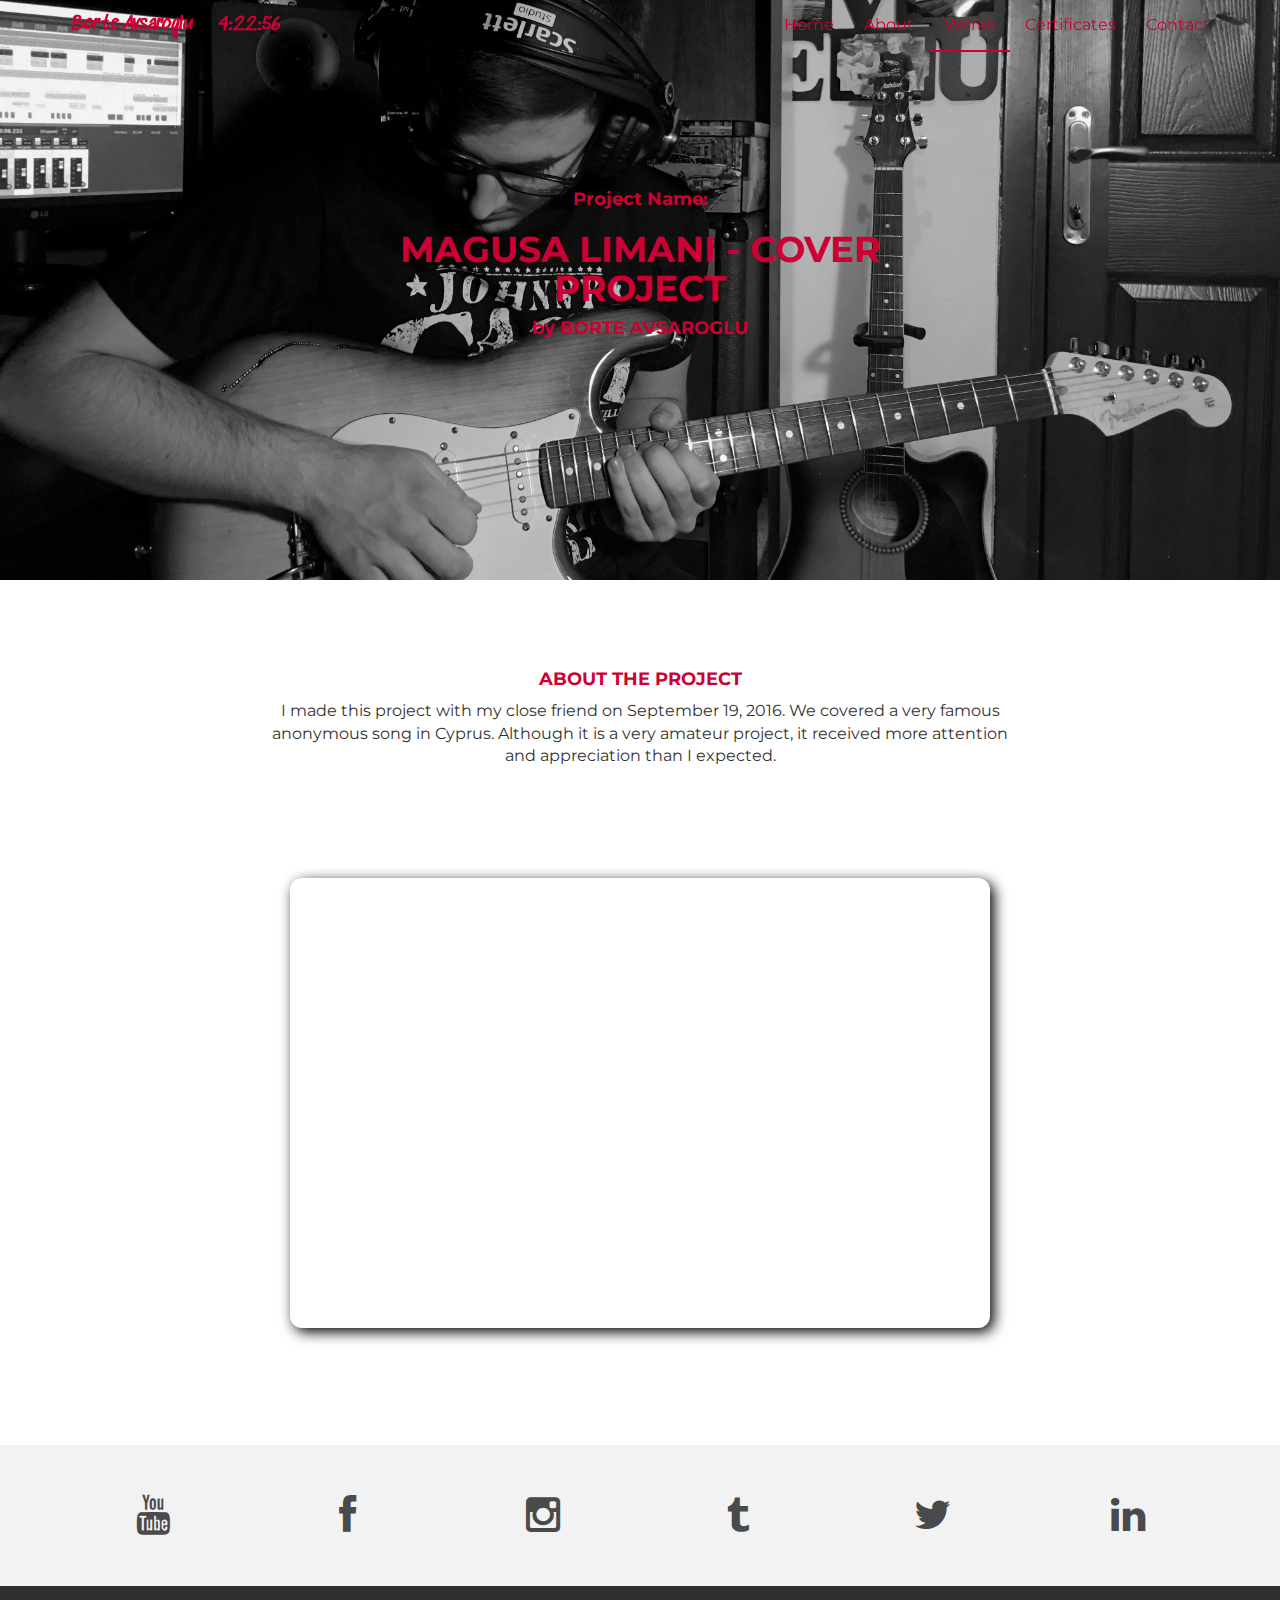
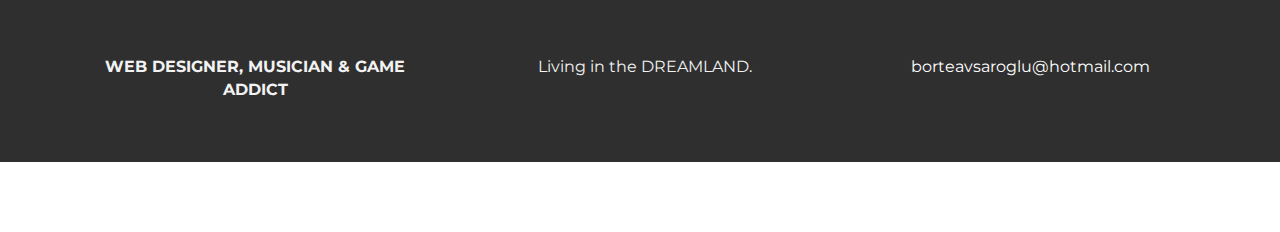
<file: work4.html>
<!DOCTYPE html>
<html lang="en">
  <head>
    <meta charset="utf-8">
    <meta http-equiv="X-UA-Compatible" content="IE=edge">
    <meta name="viewport" content="width=device-width, initial-scale=1">
    <meta name="description" content="">
    <meta name="author" content="">
    <link rel="shortcut icon" href="assets/ico/favicon.ico">

    <title>Mağusa Limanı - Cover Project</title>

    <!-- Bootstrap core CSS -->
    <link href="assets/css/bootstrap.css" rel="stylesheet">

    <!-- Custom styles for this template -->
    <link href="assets/css/style.css" rel="stylesheet">
    <link href="assets/css/font-awesome.min.css" rel="stylesheet">

    <!-- Just for debugging purposes. Don't actually copy this line! -->
    <!--[if lt IE 9]><script src="../../assets/js/ie8-responsive-file-warning.js"></script><![endif]-->

    <!-- HTML5 shim and Respond.js IE8 support of HTML5 elements and media queries -->
    <!--[if lt IE 9]>
      <script src="https://oss.maxcdn.com/libs/html5shiv/3.7.0/html5shiv.js"></script>
      <script src="https://oss.maxcdn.com/libs/respond.js/1.4.2/respond.min.js"></script>
    <![endif]-->
  </head>

  <body onload="startTime()">

    <!-- Static navbar -->
    <div class="navbar navbar-default navbar-fixed-top" role="navigation">
      <div class="container">
        <div class="navbar-header">
          <button type="button" class="navbar-toggle" data-toggle="collapse" data-target=".navbar-collapse">
            <span class="sr-only">Toggle navigation</span>
            <span class="icon-bar"></span>
            <span class="icon-bar"></span>
            <span class="icon-bar"></span>
          </button>
         <a class="navbar-brand" href="index.html" style='font-family:sedgwick;'>Borte Avsaroglu
        	<span id="saat" style="padding-left: 20px;"></span></a>
        </div>
        <div class="navbar-collapse collapse">
          <ul class="nav navbar-nav navbar-right">
            <li><a href="index.html">Home</a></li>
            <li><a href="about.html">About</a></li>
            <li class="active"><a href="work.html">Works</a></li>
            <li><a href="certificates.html">Certificates</a></li>
            <li><a href="contact.html">Contact</a>
          </ul>
        </div>	<!--/.nav-collapse -->
      </div>
    </div>

	<div id="workwrap4">
	    <div class="container">
			<div class="row">
				<div class="col-lg-6 col-lg-offset-3">
					<h4>Project Name:</h4>
					<h1>MAGUSA LIMANI - COVER PROJECT</h1>
					<h4>by BORTE AVSAROGLU</h4>
				</div>
			</div>	<!--/row -->
	    </div>	<!--/container -->
	</div>	<!--/workwrap -->
	
	<section id="works">
	<div class="container">
		<div class="row centered mt mb">
			<div class="col-lg-8 col-lg-offset-2">
				<h4>ABOUT THE PROJECT</h4>
				<p>I made this project with my close friend on September 19, 2016. We covered a very famous anonymous song in Cyprus. Although it is a very amateur project, it received more attention and appreciation than I expected.</p>
			</div>
			<div class="col-lg-10 col-lg-offset-1 mt">
				<iframe class="iframe" width="700" height="450" src="https://www.youtube.com/embed/aWnIZrubAJ0" frameborder="0" allow="accelerometer; autoplay; encrypted-media; gyroscope; picture-in-picture" allowfullscreen></iframe>
			</div>
		</div>	<!--/row -->
	</div>	<!--/container -->
	</section>
	
	<div id="social">
		<div class="container">
			<div class="row centered">
				<div class="col-lg-2">
					<a href="https://www.youtube.com/channel/UC2qT2YL2FCXfnQWkGnQVm6g" target="_blank"><i class="fa fa-youtube"></i></a>
				</div>
				<div class="col-lg-2">
					<a href="https://www.facebook.com/borte.avsaroglu" target="_blank"><i class="fa fa-facebook"></i></a>
				</div>
				<div class="col-lg-2">
					<a href="https://www.instagram.com/borte_avsaroglu/?hl=tr" target="_blank"><i class="fa fa-instagram"></i></a>
				</div>
				<div class="col-lg-2">
					<a href="https://www.tumblr.com/blog/borteavsaroglu" target="_blank"><i class="fa fa-tumblr"></i></a>
				</div>
				<div class="col-lg-2">
					<a href="https://twitter.com/?lang=en" target="_blank"><i class="fa fa-twitter"></i></a>
				</div>
				<div class="col-lg-2">
					<a href="https://www.linkedin.com/in/borte-avsaroglu-055a12158/" target="_blank"><i class="fa fa-linkedin"></i></a>
				</div>
			</div>	<!--/row -->
		</div>	<!--/container -->
	</div>	<!--/social -->

	<div id="footerwrap">
		<div class="container">
			<div class="row centered">
				<div class="col-lg-4">
					<p><b>WEB DESIGNER, MUSICIAN & GAME ADDICT</b></p>
				</div>
				<div class="col-lg-4">
					<p>Living in the DREAMLAND.</p>
				</div>
				<div class="col-lg-4">
					<a href="mailto:borteavsaroglu@hotmail.com">borteavsaroglu@hotmail.com</a>
				</div>
			</div>
		</div>
	</div>	<!--/footerwrap -->


    <!-- Bootstrap core JavaScript
    ================================================== -->
    <!-- Placed at the end of the document so the pages load faster -->
    <script src="assets/js/jquery.min.js"></script>
    <script src="assets/js/bootstrap.min.js"></script>
    <script>
        function startTime() {
          var today = new Date();
          var h = today.getHours();
          var m = today.getMinutes();
          var s = today.getSeconds();
          m = checkTime(m);
          s = checkTime(s);
          document.getElementById('saat').innerHTML =
          h + ":" + m + ":" + s;
          /*$('#saat').html( h + ":" + m + ":" + s);*/
          var t = setTimeout(startTime, 500);
        }
        function checkTime(i) {
          if (i < 10) {i = "0" + i};  // sayı 10'dan küçükse yanına 0 koyar
          return i;
        }
    </script>
  </body>
</html>
</file>
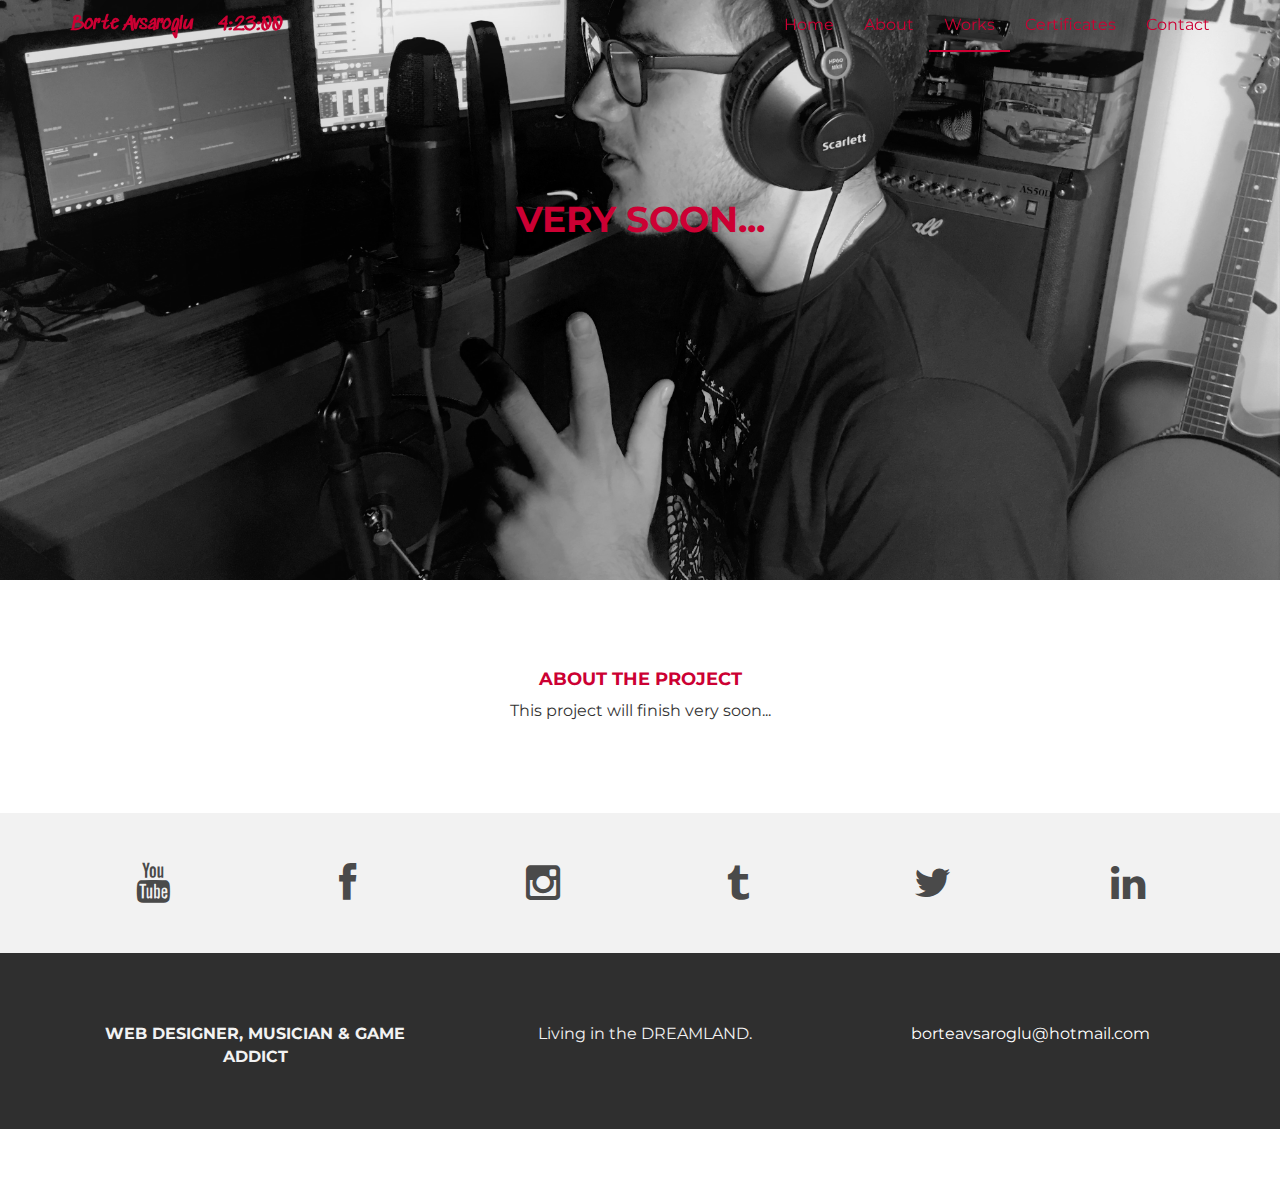
<file: work6.html>
<!DOCTYPE html>
<html lang="en">
  <head>
    <meta charset="utf-8">
    <meta http-equiv="X-UA-Compatible" content="IE=edge">
    <meta name="viewport" content="width=device-width, initial-scale=1">
    <meta name="description" content="">
    <meta name="author" content="">
    <link rel="shortcut icon" href="assets/ico/favicon.ico">

    <title>Very Soon...</title>

    <!-- Bootstrap core CSS -->
    <link href="assets/css/bootstrap.css" rel="stylesheet">

    <!-- Custom styles for this template -->
    <link href="assets/css/style.css" rel="stylesheet">
    <link href="assets/css/font-awesome.min.css" rel="stylesheet">

    <!-- Just for debugging purposes. Don't actually copy this line! -->
    <!--[if lt IE 9]><script src="../../assets/js/ie8-responsive-file-warning.js"></script><![endif]-->

    <!-- HTML5 shim and Respond.js IE8 support of HTML5 elements and media queries -->
    <!--[if lt IE 9]>
      <script src="https://oss.maxcdn.com/libs/html5shiv/3.7.0/html5shiv.js"></script>
      <script src="https://oss.maxcdn.com/libs/respond.js/1.4.2/respond.min.js"></script>
    <![endif]-->
  </head>

  <body onload="startTime()">

    <!-- Static navbar -->
    <div class="navbar navbar-default navbar-fixed-top" role="navigation">
      <div class="container">
        <div class="navbar-header">
          <button type="button" class="navbar-toggle" data-toggle="collapse" data-target=".navbar-collapse">
            <span class="sr-only">Toggle navigation</span>
            <span class="icon-bar"></span>
            <span class="icon-bar"></span>
            <span class="icon-bar"></span>
          </button>
          <a class="navbar-brand" href="index.html" style='font-family:sedgwick;'>Borte Avsaroglu
         	<span id="saat" style="padding-left: 20px;"></span></a>
        </div>
        <div class="navbar-collapse collapse">
          <ul class="nav navbar-nav navbar-right">
            <li><a href="index.html">Home</a></li>
            <li><a href="about.html">About</a></li>
            <li class="active"><a href="work.html">Works</a></li>
            <li><a href="certificates.html">Certificates</a></li>
            <li><a href="contact.html">Contact</a>
          </ul>
        </div>	<!--/.nav-collapse -->
      </div>
    </div>

	<div id="workwrap6">
	    <div class="container">
			<div class="row">
				<div class="col-lg-6 col-lg-offset-3">
					<h4></h4>
					<h1>VERY SOON...</h1>
					<h4></h4>
				</div>
			</div>	<!--/row -->
	    </div>	<!--/container -->
	</div>	<!--/workwrap -->
	
	<section id="works">
		<div class="container">
			<div class="row centered mt mb">
				<div class="col-lg-8 col-lg-offset-2">
					<h4>ABOUT THE PROJECT</h4>
					<p>This project will finish very soon...</p>
				</div>
			</div>	<!--/row -->
		</div>	<!--/container -->
	</section>
	
	<div id="social">
		<div class="container">
			<div class="row centered">
				<div class="col-lg-2">
					<a href="https://www.youtube.com/channel/UC2qT2YL2FCXfnQWkGnQVm6g" target="_blank"><i class="fa fa-youtube"></i></a>
				</div>
				<div class="col-lg-2">
					<a href="https://www.facebook.com/borte.avsaroglu" target="_blank"><i class="fa fa-facebook"></i></a>
				</div>
				<div class="col-lg-2">
					<a href="https://www.instagram.com/borte_avsaroglu/?hl=tr" target="_blank"><i class="fa fa-instagram"></i></a>
				</div>
				<div class="col-lg-2">
					<a href="https://www.tumblr.com/blog/borteavsaroglu" target="_blank"><i class="fa fa-tumblr"></i></a>
				</div>
				<div class="col-lg-2">
					<a href="https://twitter.com/?lang=en" target="_blank"><i class="fa fa-twitter"></i></a>
				</div>
				<div class="col-lg-2">
					<a href="https://www.linkedin.com/in/borte-avsaroglu-055a12158/" target="_blank"><i class="fa fa-linkedin"></i></a>
				</div>											
			</div>	<!--/row -->
		</div>	<!--/container -->
	</div>	<!--/social -->

	<div id="footerwrap">
		<div class="container">
			<div class="row centered">
				<div class="col-lg-4">
					<p><b>WEB DESIGNER, MUSICIAN & GAME ADDICT</b></p>
				</div>			
				<div class="col-lg-4">
					<p>Living in the DREAMLAND.</p>
				</div>
				<div class="col-lg-4">
					<a href="mailto:borteavsaroglu@hotmail.com">borteavsaroglu@hotmail.com</a>
				</div>
			</div>
		</div>
	</div>	<!--/footerwrap -->


    <!-- Bootstrap core JavaScript
    ================================================== -->
    <!-- Placed at the end of the document so the pages load faster -->
    <script src="assets/js/jquery.min.js"></script>
    <script src="assets/js/bootstrap.min.js"></script>
    <script>
        function startTime() {
          var today = new Date();
          var h = today.getHours();
          var m = today.getMinutes();
          var s = today.getSeconds();
          m = checkTime(m);
          s = checkTime(s);
          document.getElementById('saat').innerHTML =
          h + ":" + m + ":" + s;
          /*$('#saat').html( h + ":" + m + ":" + s);*/
          var t = setTimeout(startTime, 500);
        }
        function checkTime(i) {
          if (i < 10) {i = "0" + i};  // sayı 10'dan küçükse yanına 0 koyar
          return i;
        }
    </script>
  </body>
</html>
</file>
<file: assets/css/style.css>
/* ==========================================================================
   Base Styles, Bootstrap Modifications & Fonts Import
   ========================================================================== */

@import url(http://fonts.googleapis.com/css?family=Montserrat:400,700);
@font-face {
	font-size: 25px;	
 	font-family: 'sedgwick';
 	src: url('../fonts/SedgwickAve-Regular.ttf')  format('truetype');
}
::-moz-selection {
    background: #f2c2c9;
    color: #a4003a;
    text-shadow: none;
}

::selection {
    background: #16a085;
    color: #a4003a;
    text-shadow: none;
}

/*
 * A better looking default horizontal rule
 */

 hr {
    display: block;
    height: 1px;
    border: 0;
    border-top: 1px solid #ccc;
    margin: 1em 0;
    padding: 0;
}

.centered {
	text-align: center
}

.mt {
	margin-top: 80px;
}

.mb {
	margin-bottom: 80px;
}

/* ==========================================================================
   General styles
   ========================================================================== */


body {
    font-family: 'Montserrat', sans-serif;
    font-weight: 400;
    font-size: 16px;

    -webkit-font-smoothing: antialiased;
    -webkit-overflow-scrolling: touch;
}

h1, h2, h3, h4, h5, h6 {
	font-weight: 700;
    color: #cc0033;
    /* 4a4a4a */
}


.navbar-brand {
	font-weight: 700;
}

.navbar-default .navbar-brand {
	color: #cc0033; 
	/* kendi renk tonu: 1abc9c*/
}

.navbar-default {
	background-color: transparent;
	border-color: transparent;
}

.navbar-default .navbar-nav > .active > a, .navbar-default .navbar-nav > .active > a:hover, .navbar-default .navbar-nav > .active > a:focus {
	color: #cc0033;
	background-color: transparent;
	border-bottom: 2px solid #cc0033;
}

.navbar-default .navbar-nav > li > a {
	color: #cc0033;
}

/* ==========================================================================
   Wrap Sections
   ========================================================================== */
.home-p {
	font-size: 29px;
	margin-left: 40px;
}

#headerwrap {
	background: url(../img/back.jpg) no-repeat center top;
	margin-top: -70px;
	padding-top: 250px;
	text-align:center;
	background-attachment: relative;
	background-position: center center;
	min-height: 650px;
	width: 100%;
	
    -webkit-background-size: 100%;
    -moz-background-size: 100%;
    -o-background-size: 100%;
    background-size: 100%;

    -webkit-background-size: cover;
    -moz-background-size: cover;
    -o-background-size: cover;
    background-size: cover;
}

#headerwrap h1 {
	color:#cc0033;
	padding-top: 10px;
	padding-bottom: 20px;
	letter-spacing: 4px;
	font-size: 80px;
	font-weight: bold;
}

#headerwrap h4 {
	font-weight: 400;
	color: #ffffff
}

.iframe {
margin-top: 20px;
margin-bottom: 30px;
-moz-border-radius: 12px;
-webkit-border-radius: 12px;
border-radius: 12px;
-moz-box-shadow: 4px 4px 14px #000;
-webkit-box-shadow: 4px 4px 14px #000;
box-shadow: 4px 4px 14px #000;
}

.li-style {
	color: #cc0033;
	font-weight: 900;
	font-style: italic;
}

#social {
	padding-top: 50px;
	padding-bottom: 50px;
	background-color: #f2f2f2;
}

#social i {
	font-size: 40px;
	color: #4a4a4a
}

#social i:hover {
	color: #cc0033
}

.col-lg-4  a {
	color: white;
}

.col-lg-4  a:hover {
	color: #cc0033;
}

#footerwrap {
	padding-top: 70px;
	padding-bottom: 50px;
	background-color: #2f2f2f;
}

#footerwrap p {
	color: #f2f2f2;
	margin-left: 10px;
}

#workwrap1 {	
	background: url(../img/portfolio/folio1.jpg) no-repeat center top;
	margin-top: -70px;
	padding-top: 250px;
	text-align:center;
	background-attachment: relative;
	background-position: center center;
	min-height: 650px;
	width: 100%;
	
    -webkit-background-size: 100%;
    -moz-background-size: 100%;
    -o-background-size: 100%;
    background-size: 100%;

    -webkit-background-size: cover;
    -moz-background-size: cover;
    -o-background-size: cover;
    background-size: cover;
}

#workwrap2 {	
	background: url(../img/portfolio/folio2.jpg) no-repeat center top;
	margin-top: -70px;
	padding-top: 250px;
	text-align:center;
	background-attachment: relative;
	background-position: center center;
	min-height: 650px;
	width: 100%;
	
    -webkit-background-size: 100%;
    -moz-background-size: 100%;
    -o-background-size: 100%;
    background-size: 100%;

    -webkit-background-size: cover;
    -moz-background-size: cover;
    -o-background-size: cover;
    background-size: cover;
}

#workwrap3 {	
	background: url(../img/portfolio/folio3.jpg) no-repeat center top;
	margin-top: -70px;
	padding-top: 250px;
	text-align:center;
	background-attachment: relative;
	background-position: center center;
	min-height: 650px;
	width: 100%;
	
    -webkit-background-size: 100%;
    -moz-background-size: 100%;
    -o-background-size: 100%;
    background-size: 100%;

    -webkit-background-size: cover;
    -moz-background-size: cover;
    -o-background-size: cover;
    background-size: cover;
}

#workwrap4 {	
	background: url(../img/portfolio/folio4.jpg) no-repeat center top;
	margin-top: -70px;
	padding-top: 250px;
	text-align:center;
	background-attachment: relative;
	background-position: center center;
	min-height: 650px;
	width: 100%;
	
    -webkit-background-size: 100%;
    -moz-background-size: 100%;
    -o-background-size: 100%;
    background-size: 100%;

    -webkit-background-size: cover;
    -moz-background-size: cover;
    -o-background-size: cover;
    background-size: cover;
}

#workwrap5 {	
	background: url(../img/portfolio/folio5.jpg) no-repeat center top;
	margin-top: -70px;
	padding-top: 250px;
	text-align:center;
	background-attachment: relative;
	background-position: center center;
	min-height: 650px;
	width: 100%;
	
    -webkit-background-size: 100%;
    -moz-background-size: 100%;
    -o-background-size: 100%;
    background-size: 100%;

    -webkit-background-size: cover;
    -moz-background-size: cover;
    -o-background-size: cover;
    background-size: cover;
}

#workwrap6 {	
	background: url(../img/portfolio/folio6.jpg) no-repeat center top;
	margin-top: -70px;
	padding-top: 250px;
	text-align:center;
	background-attachment: relative;
	background-position: center center;
	min-height: 650px;
	width: 100%;
	
    -webkit-background-size: 100%;
    -moz-background-size: 100%;
    -o-background-size: 100%;
    background-size: 100%;

    -webkit-background-size: cover;
    -moz-background-size: cover;
    -o-background-size: cover;
    background-size: cover;
}

#workwrap h1 {
	color:#ffffff;
	padding-top: 10px;
	padding-bottom: 20px;
	letter-spacing: 4px;
	font-size: 80px;
	font-weight: bold;
}

#workwrap h4 {
	font-weight: 400;
	color: #ffffff
}

#aboutwrap {	
	background: url(../img/borte.jpg) no-repeat center top;
	margin-top: -70px;
	padding-top: 250px;
	text-align:center;
	background-attachment: relative;
	background-position: center center;
	min-height: 650px;
	width: 100%;
	
    -webkit-background-size: 100%;
    -moz-background-size: 100%;
    -o-background-size: 100%;
    background-size: 100%;

    -webkit-background-size: cover;
    -moz-background-size: cover;
    -o-background-size: cover;
    background-size: cover;
}

#contactwrap {
	background: url(../img/contact-us.jpg) no-repeat center top;
	margin-top: -70px;
	padding-top: 250px;
	text-align:center;
	background-attachment: relative;
	background-position: center center;
	min-height: 500px;
	width: 100%;
	
    -webkit-background-size: 100%;
    -moz-background-size: 100%;
    -o-background-size: 100%;
    background-size: 100%;

    -webkit-background-size: cover;
    -moz-background-size: cover;
    -o-background-size: cover;
    background-size: cover;
}

#certificates {	
	background: url(../img/work.jpg) no-repeat center top;
	margin-top: -70px;
	padding-top: 250px;
	text-align:center;
	background-attachment: relative;
	background-position: center center;
	min-height: 650px;
	width: 100%;
	
    -webkit-background-size: 100%;
    -moz-background-size: 100%;
    -o-background-size: 100%;
    background-size: 100%;

    -webkit-background-size: cover;
    -moz-background-size: cover;
    -o-background-size: cover;
    background-size: cover;
}

.img-certificates-vertical {
      width: 550px;
      padding:3px;
      border:5px solid #999999;
      background-color: #e6e6e6;
  }

.img-certificates {
      width:450px;
      padding:3px;
      border:5px solid #999999;
      background-color: #e6e6e6;
     
  }

.contact{
	width: 100%; 
	border-radius: 10px;
	border: 2px solid #4a4a4a;
	padding: 5px; 
	margin-bottom: 15px;
}




/* Gallery */
.gallery {
	margin-top: 30px;
}

.hover {
    display: none;
    position: absolute;
    width:100%;
    height: auto;
    top: 50%;
    left:0;
    z-index:1;
    color: #cc0033;
}

.gallery-hover:hover .hover {
    display: block;
}

.gallery-hover img:hover {
	opacity: 0.4;
	transform: scale(1.05);
}

.gallery-hover a:hover img{
	opacity: 0.4;
	transform: scale(1.05);
}

.certificates-hover img:hover {
	transform: scale(1.05);
}

.hide{
	display:none;
}
</file>
